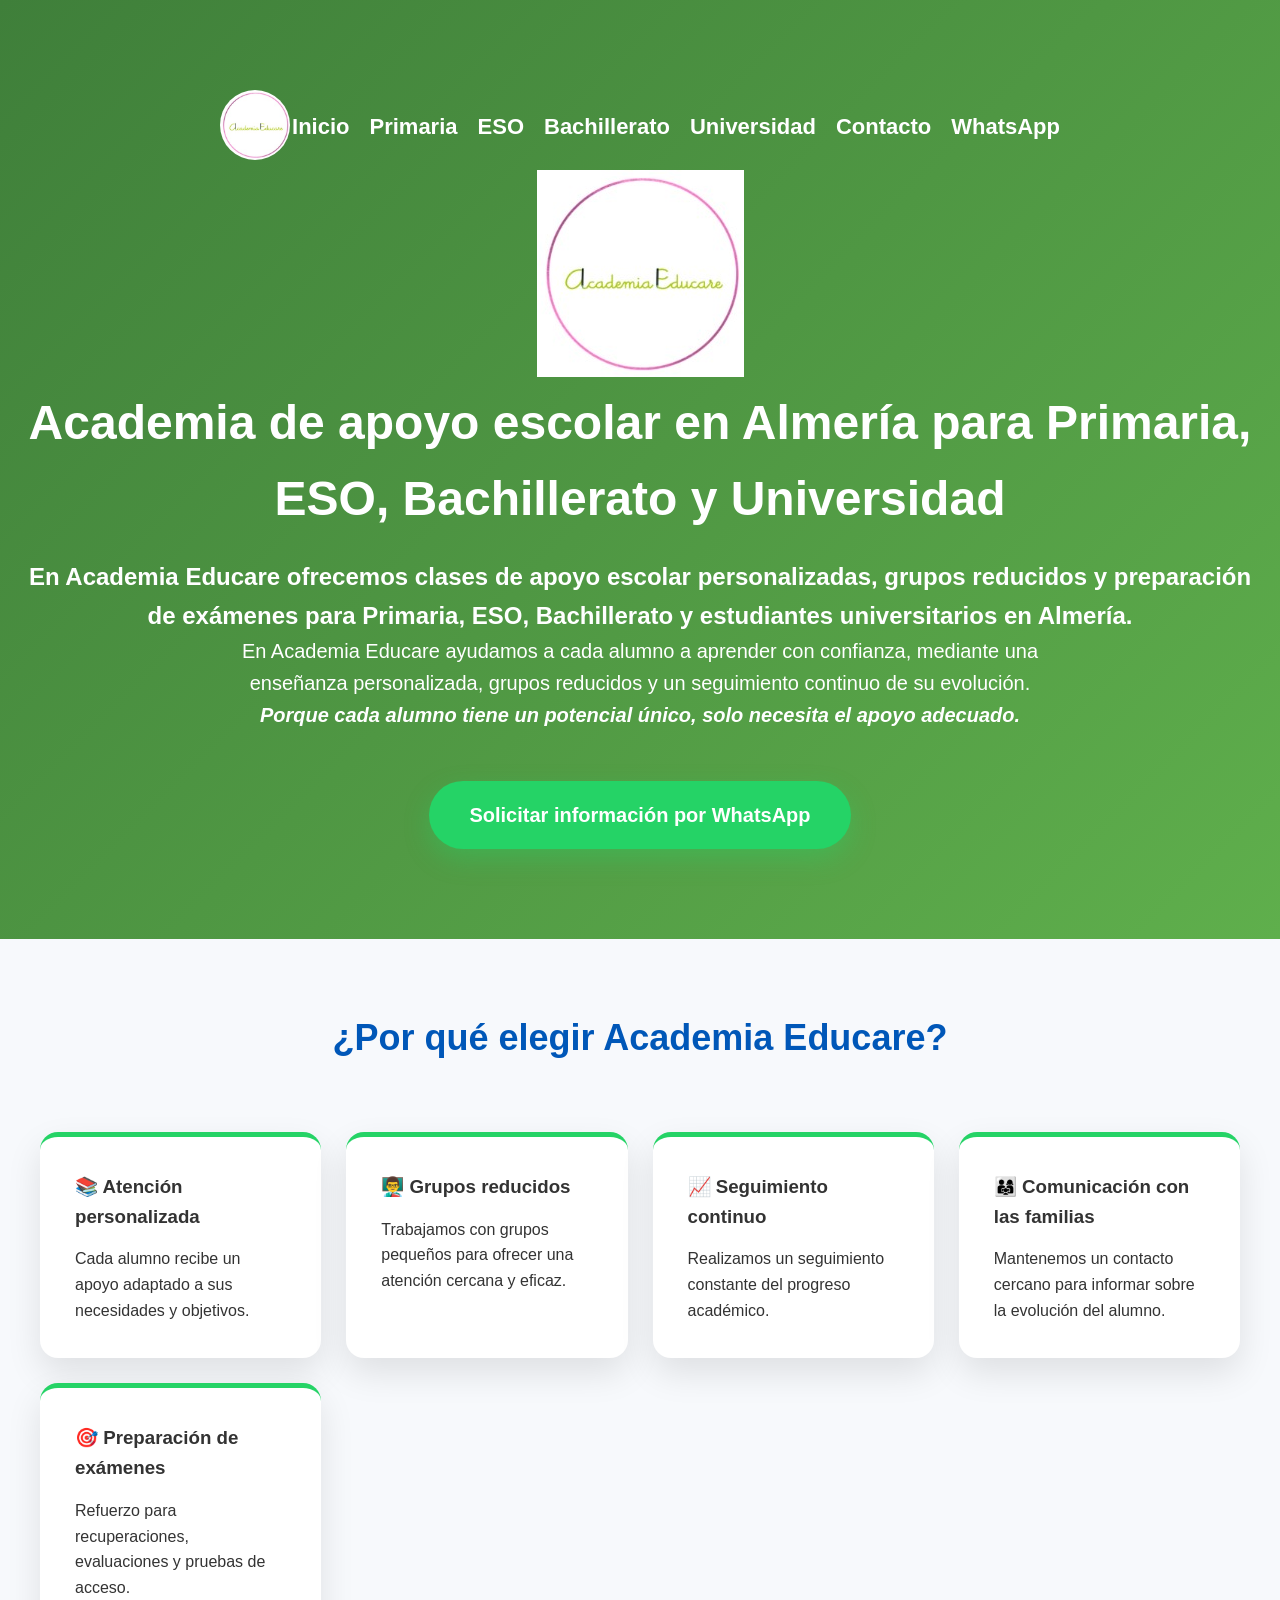
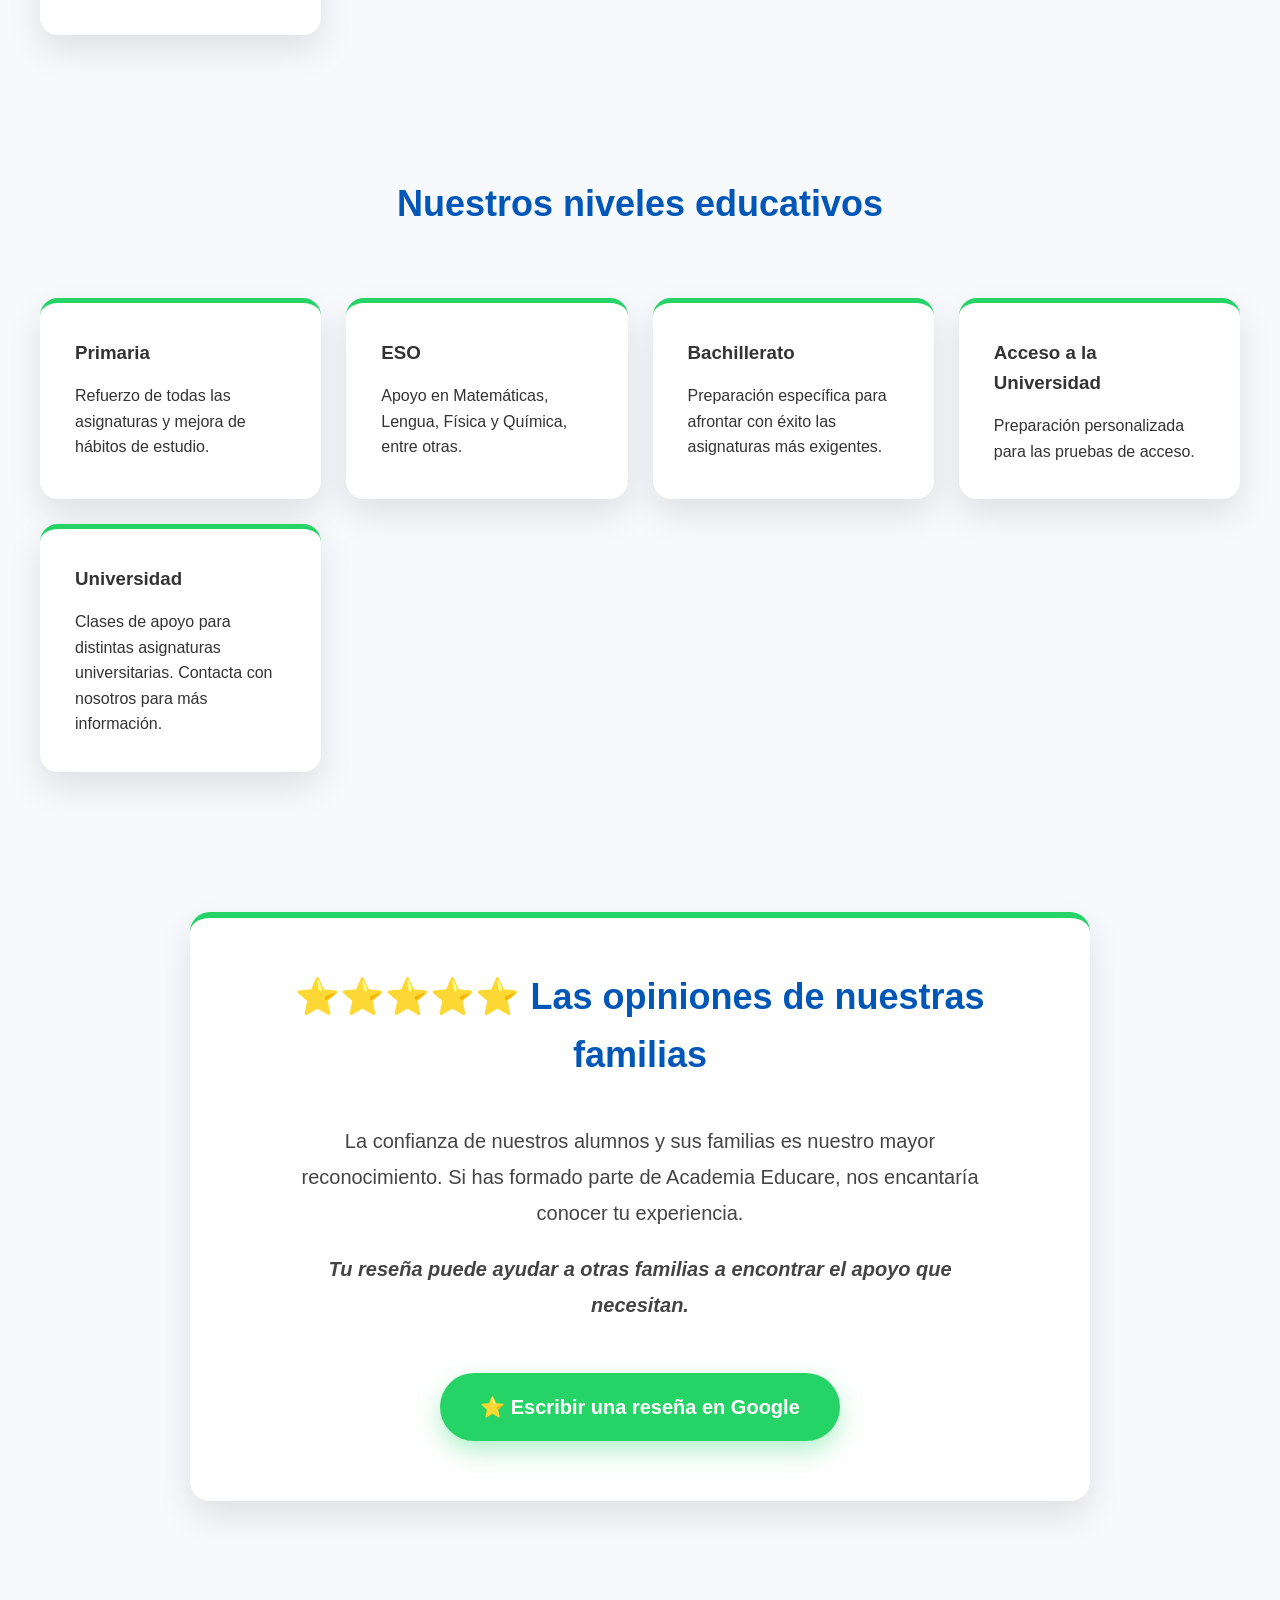
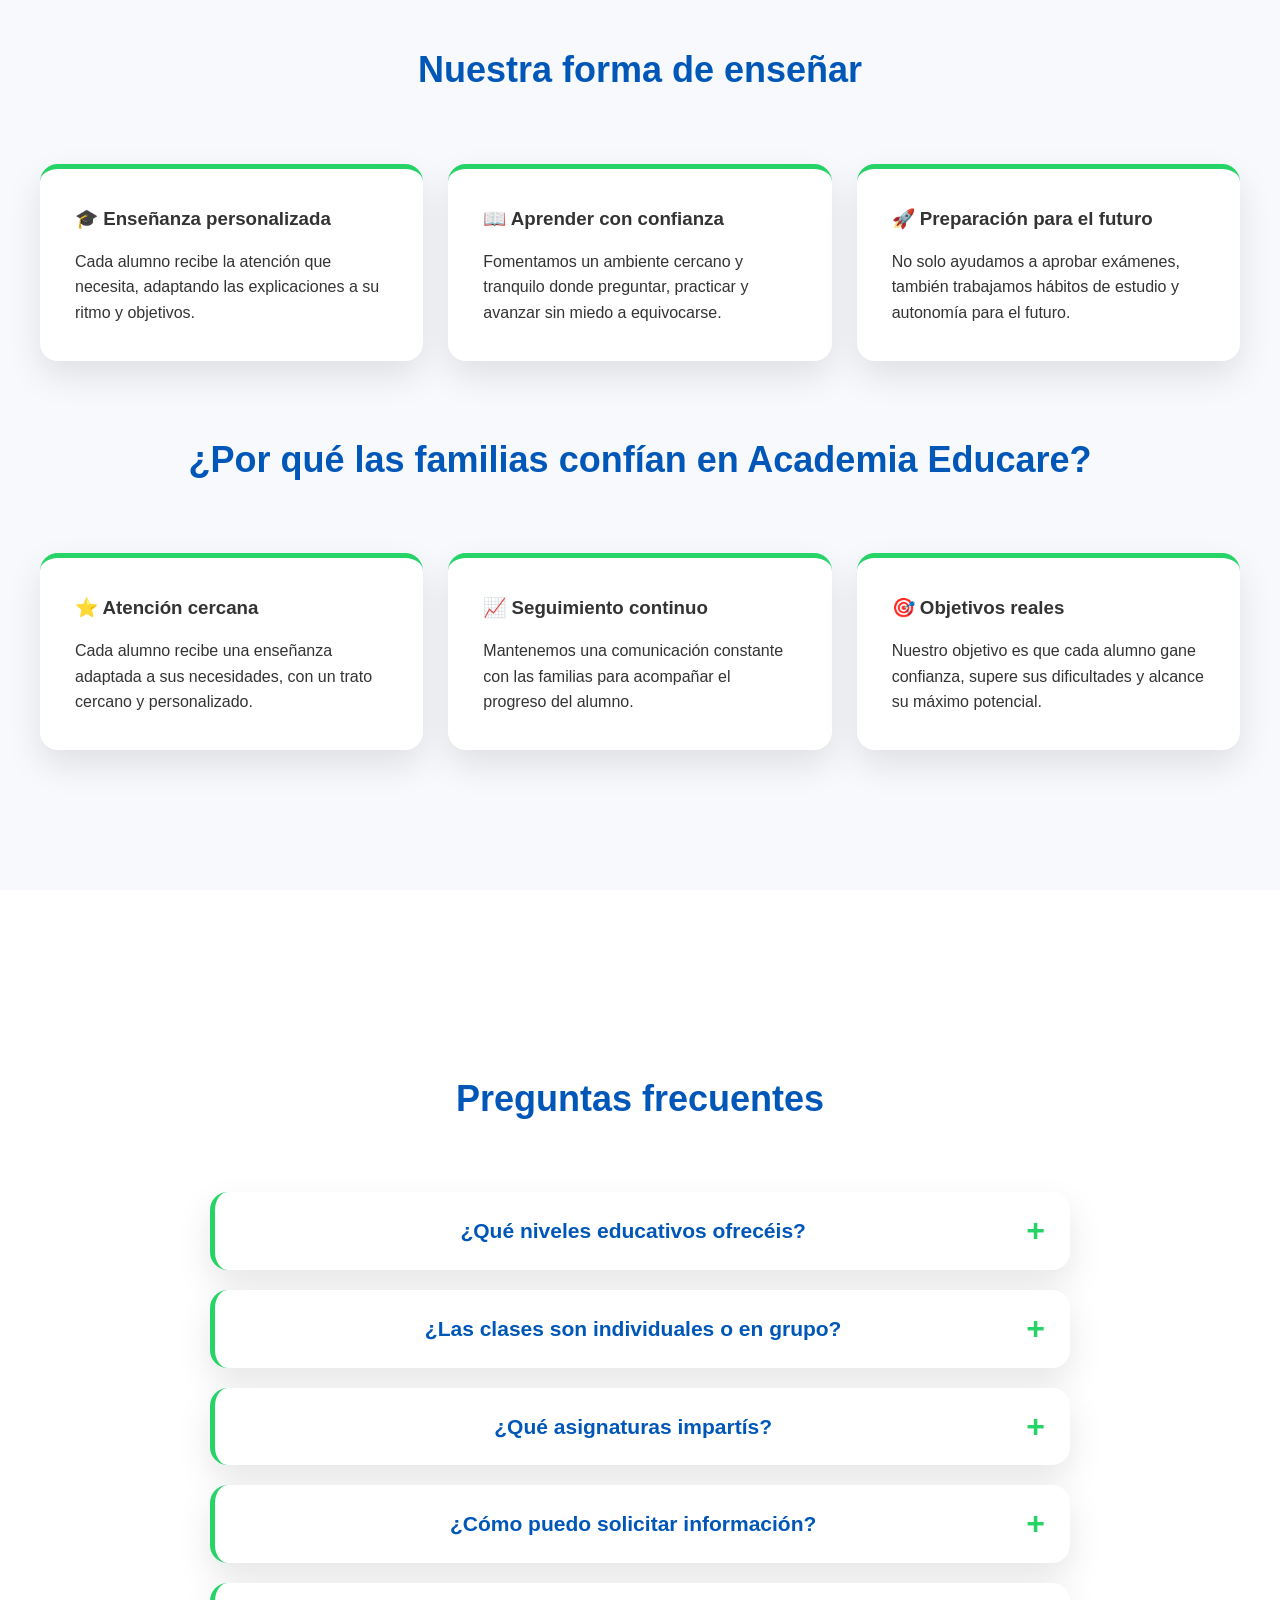
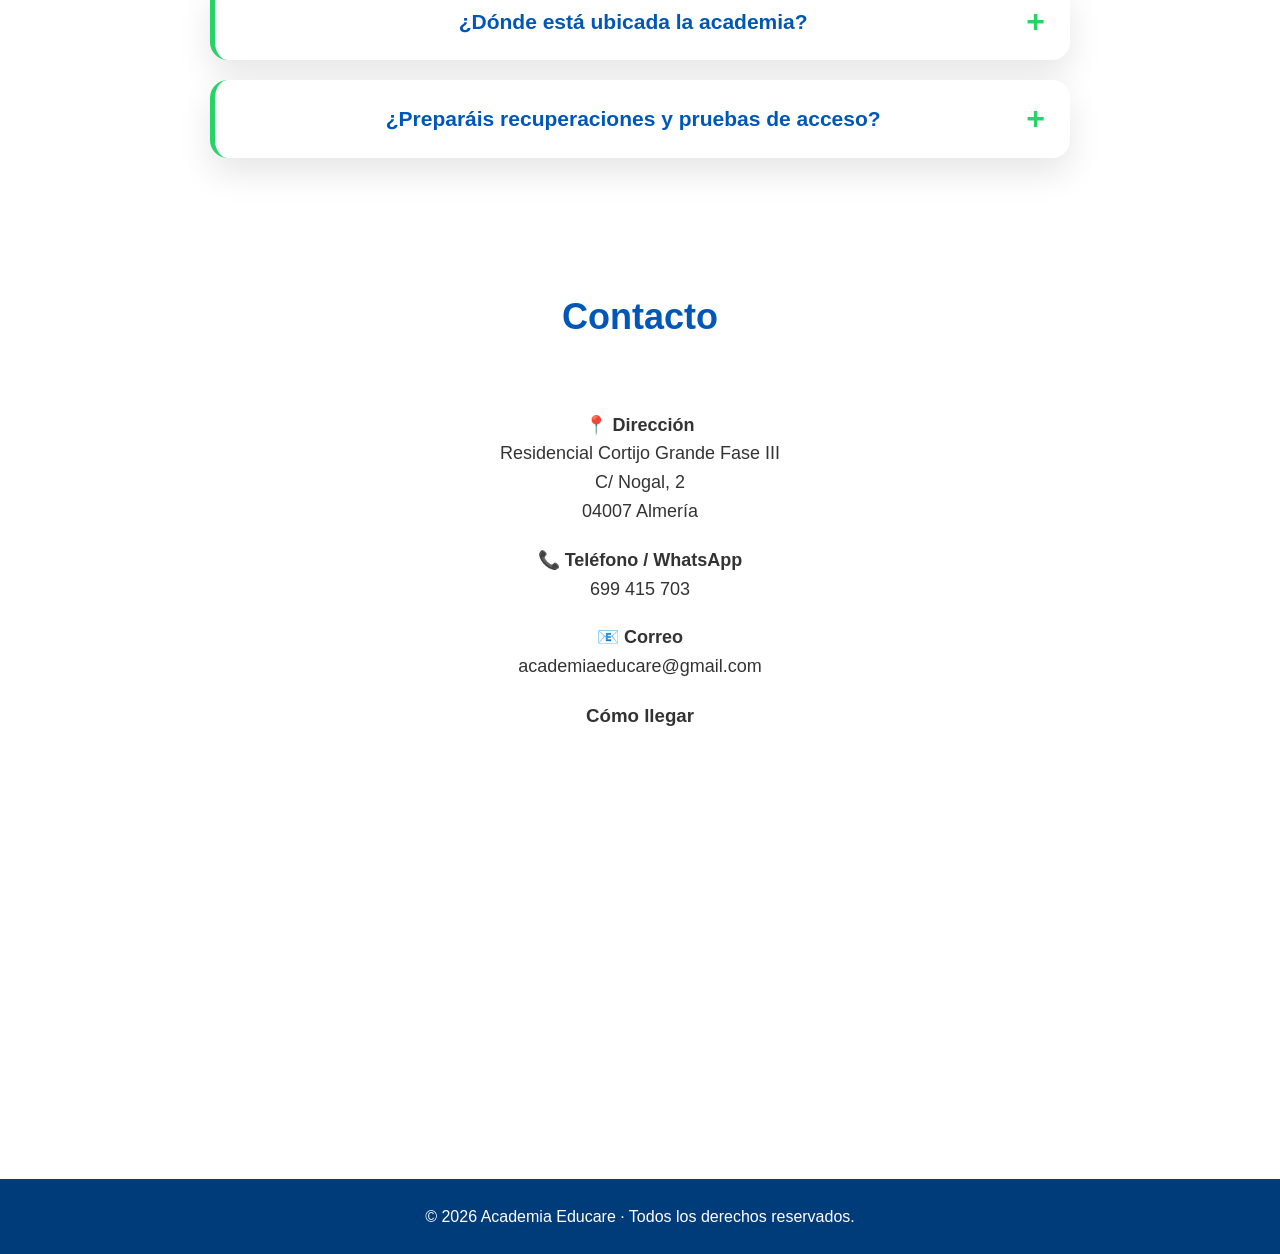
<file: index.html>
<!DOCTYPE html>
<html lang="es">
<head>
    <meta charset="UTF-8">
    <meta name="viewport" content="width=device-width, initial-scale=1.0">
    <title>Academia Educare | Apoyo Escolar y Clases Universitarias en Almería</title>

  <meta name="description" content="Academia Educare es una academia de apoyo escolar en Almería especializada en Primaria, ESO, Bachillerato, Acceso a la Universidad y apoyo para estudiantes universitarios. Enseñanza personalizada, grupos reducidos y seguimiento continuo.">
<meta name="google-site-verification" content="FOrb_uWUfR9aUtS3VTZuUttUEHhTuod-MxwvHwM545s" />
    <link rel="stylesheet" href="style.css">
   <link rel="icon" type="image/png" href="logo.png">
    <script type="application/ld+json">
{
  "@context": "https://schema.org",
  "@type": "EducationalOrganization",
  "name": "Academia Educare",
  "url": "https://academia-educare-web.pages.dev/",
  "logo": "https://academia-educare-web.pages.dev/logo.png",
  "telephone": "+34 699415703",
  "email": "academiaeducare@gmail.com",
  "address": {
    "@type": "PostalAddress",
    "streetAddress": "C/ Nogal, 2",
    "addressLocality": "Almería",
    "postalCode": "04007",
    "addressCountry": "ES"
  }
}
</script>
   <script type="application/ld+json">
{
  "@context": "https://schema.org",
  "@type": "FAQPage",
  "mainEntity": [
    {
      "@type": "Question",
      "name": "¿Qué niveles educativos ofrecéis?",
      "acceptedAnswer": {
        "@type": "Answer",
        "text": "En Academia Educare impartimos clases de apoyo para Primaria, ESO, Bachillerato, preparación para Acceso a la Universidad y apoyo en distintas asignaturas universitarias."
      }
    },
    {
      "@type": "Question",
      "name": "¿Las clases son individuales o en grupo?",
      "acceptedAnswer": {
        "@type": "Answer",
        "text": "Trabajamos principalmente con grupos reducidos para ofrecer una atención personalizada y adaptarnos al ritmo de aprendizaje de cada alumno."
      }
    },
    {
      "@type": "Question",
      "name": "¿Qué asignaturas impartís?",
      "acceptedAnswer": {
        "@type": "Answer",
        "text": "Ofrecemos apoyo en Matemáticas, Lengua, Física y Química, entre otras. Si tienes dudas sobre una asignatura concreta, puedes consultarnos sin compromiso."
      }
    },
    {
      "@type": "Question",
      "name": "¿Cómo puedo solicitar información?",
      "acceptedAnswer": {
        "@type": "Answer",
        "text": "Puedes contactar con nosotros por WhatsApp, teléfono o correo electrónico para informarte sobre horarios y disponibilidad."
      }
    },
    {
      "@type": "Question",
      "name": "¿Dónde está ubicada la academia?",
      "acceptedAnswer": {
        "@type": "Answer",
        "text": "Nos encontramos en Residencial Cortijo Grande, Calle Nogal 2, Almería."
      }
    },
    {
      "@type": "Question",
      "name": "¿Preparáis recuperaciones y pruebas de acceso?",
      "acceptedAnswer": {
        "@type": "Answer",
        "text": "Sí. Ayudamos a preparar recuperaciones, exámenes y pruebas de acceso adaptando las clases a las necesidades de cada alumno."
      }
    }
  ]
}
</script> 
</head>

<body>

<header class="hero">

  <nav class="navbar">

    <img src="logo.png" alt="Academia Educare" class="logo-menu">

<ul class="menu">
        <li><a href="index.html">Inicio</a></li>
        <li><a href="primaria.html">Primaria</a></li>
        <li><a href="eso.html">ESO</a></li>
        <li><a href="bachillerato.html">Bachillerato</a></li>
        <li><a href="universidad.html">Universidad</a></li>
        <li><a href="#contacto">Contacto</a></li>
       <li>
    <a href="https://wa.me/34699415703" class="menu-whatsapp">
        <span class="texto-whatsapp">WhatsApp</span>
        <span class="icono-whatsapp">
            <svg xmlns="http://www.w3.org/2000/svg" viewBox="0 0 32 32" width="30" height="30" aria-hidden="true">
                <path fill="#25D366" d="M16 3C8.8 3 3 8.8 3 16c0 2.5.7 4.8 2 6.8L3.7 29l6.4-1.7c1.9 1 4 1.5 5.9 1.5 7.2 0 13-5.8 13-13S23.2 3 16 3zm7.6 18.4c-.3.9-1.8 1.7-2.5 1.8-.7.1-1.5.2-4.9-1.2-4.1-1.8-6.7-6.1-6.9-6.4-.2-.3-1.7-2.2-1.7-4.2 0-2 .9-3 1.2-3.4.3-.4.7-.5.9-.5h.7c.2 0 .5 0 .7.6.3.7 1 2.5 1.1 2.7.1.2.1.5 0 .7-.1.2-.2.5-.4.7-.2.2-.4.5-.6.7-.2.2-.4.5-.2.9.2.4 1 1.7 2.2 2.8 1.5 1.3 2.7 1.7 3.1 1.9.4.2.7.1 1-.1.3-.3 1.1-1.2 1.4-1.6.3-.4.6-.3.9-.2.3.1 2.1 1 2.4 1.2.4.2.6.3.7.5.1.2.1 1-.2 1.8z"/>
            </svg>
        </span>
    </a>
</li>
    </ul>

</nav> 
<div class="hero-text">

    <img src="logo.png" alt="Academia Educare" class="logo">

<h1>Academia de apoyo escolar en Almería para Primaria, ESO, Bachillerato y Universidad</h1>

<h2>En Academia Educare ofrecemos clases de apoyo escolar personalizadas, grupos reducidos y preparación de exámenes para Primaria, ESO, Bachillerato y estudiantes universitarios en Almería.</h2>
   <p>
    En Academia Educare ayudamos a cada alumno a aprender con confianza,
    mediante una enseñanza personalizada, grupos reducidos y un seguimiento
    continuo de su evolución.
</p>

<p class="frase">
    <strong>Porque cada alumno tiene un potencial único, solo necesita el apoyo adecuado.</strong>
</p>

    <div class="botones">

        <a href="https://wa.me/34699415703" class="btn btn-whatsapp">
            Solicitar información por WhatsApp
        </a>

    </div>

</div>
   



</header>


<section class="ventajas">

<h2>¿Por qué elegir Academia Educare?</h2>

<div class="cards">

<div class="card">
<h3>📚 Atención personalizada</h3>
<p>Cada alumno recibe un apoyo adaptado a sus necesidades y objetivos.</p>
</div>

<div class="card">
<h3>👨‍🏫 Grupos reducidos</h3>
<p>Trabajamos con grupos pequeños para ofrecer una atención cercana y eficaz.</p>
</div>

<div class="card">
<h3>📈 Seguimiento continuo</h3>
<p>Realizamos un seguimiento constante del progreso académico.</p>
</div>

<div class="card">
<h3>👨‍👩‍👧 Comunicación con las familias</h3>
<p>Mantenemos un contacto cercano para informar sobre la evolución del alumno.</p>
</div>

<div class="card">
<h3>🎯 Preparación de exámenes</h3>
<p>Refuerzo para recuperaciones, evaluaciones y pruebas de acceso.</p>
</div>


</div>

</section>


<section id="niveles" class="niveles">

<h2>Nuestros niveles educativos</h2>

<div class="cards">

<div class="card">
<h3>Primaria</h3>
<p>Refuerzo de todas las asignaturas y mejora de hábitos de estudio.</p>
</div>

<div class="card">
<h3>ESO</h3>
<p>Apoyo en Matemáticas, Lengua, Física y Química, entre otras.</p>
</div>

<div class="card">
<h3>Bachillerato</h3>
<p>Preparación específica para afrontar con éxito las asignaturas más exigentes.</p>
</div>

<div class="card">
<h3>Acceso a la Universidad</h3>
<p>Preparación personalizada para las pruebas de acceso.</p>
</div>
<div class="card">
<h3>Universidad</h3>
<p>Clases de apoyo para distintas asignaturas universitarias. Contacta con nosotros para más información.</p>
</div>
</div>

</section>
<section class="resenas">

<h2>⭐⭐⭐⭐⭐ Las opiniones de nuestras familias</h2>

<p>
La confianza de nuestros alumnos y sus familias es nuestro mayor reconocimiento.
Si has formado parte de Academia Educare, nos encantaría conocer tu experiencia.
</p>

<p class="frase-resena">
<strong>Tu reseña puede ayudar a otras familias a encontrar el apoyo que necesitan.</strong>
</p>

<div class="botones">

<a href="https://g.page/r/CS2wGYiHZYMmEBM/review"
   class="btn btn-whatsapp"
   target="_blank">
⭐ Escribir una reseña en Google
</a>

</div>

</section>
<section class="metodologia">


<h2>Nuestra forma de enseñar</h2>

<div class="cards">

<div class="card">
<h3>🎓 Enseñanza personalizada</h3>
<p>Cada alumno recibe la atención que necesita, adaptando las explicaciones a su ritmo y objetivos.</p>
</div>

<div class="card">
<h3>📖 Aprender con confianza</h3>
<p>Fomentamos un ambiente cercano y tranquilo donde preguntar, practicar y avanzar sin miedo a equivocarse.</p>
</div>

<div class="card">
<h3>🚀 Preparación para el futuro</h3>
<p>No solo ayudamos a aprobar exámenes, también trabajamos hábitos de estudio y autonomía para el futuro.</p>
</div>

</div>

<section class="confianza">

<h2>¿Por qué las familias confían en Academia Educare?</h2>

<div class="cards">

<div class="card">
<h3>⭐ Atención cercana</h3>
<p>Cada alumno recibe una enseñanza adaptada a sus necesidades, con un trato cercano y personalizado.</p>
</div>

<div class="card">
<h3>📈 Seguimiento continuo</h3>
<p>Mantenemos una comunicación constante con las familias para acompañar el progreso del alumno.</p>
</div>

<div class="card">
<h3>🎯 Objetivos reales</h3>
<p>Nuestro objetivo es que cada alumno gane confianza, supere sus dificultades y alcance su máximo potencial.</p>
</div>

</div>

</section>

</section>

<section id="contacto" class="contacto">
<section class="faq">

<h2>Preguntas frecuentes</h2>

<details>
<summary>¿Qué niveles educativos ofrecéis?</summary>
<p>En Academia Educare impartimos clases de apoyo para Primaria, ESO, Bachillerato, preparación para Acceso a la Universidad y apoyo en distintas asignaturas universitarias.</p>
</details>

<details>
<summary>¿Las clases son individuales o en grupo?</summary>
<p>Trabajamos principalmente con grupos reducidos para ofrecer una atención personalizada y adaptarnos al ritmo de aprendizaje de cada alumno.</p>
</details>

<details>
<summary>¿Qué asignaturas impartís?</summary>
<p>Ofrecemos apoyo en Matemáticas, Lengua, Física y Química, entre otras. Si tienes dudas sobre una asignatura concreta, puedes consultarnos sin compromiso.</p>
</details>

<details>
<summary>¿Cómo puedo solicitar información?</summary>
<p>Puedes contactar con nosotros por WhatsApp, teléfono o correo electrónico para informarte sobre horarios y disponibilidad.</p>
</details>

<details>
<summary>¿Dónde está ubicada la academia?</summary>
<p>Nos encontramos en Residencial Cortijo Grande, Calle Nogal, 2, 04007 Almería.</p>
</details>

<details>
<summary>¿Preparáis recuperaciones y pruebas de acceso?</summary>
<p>Sí. Ayudamos a preparar recuperaciones, exámenes y pruebas de acceso adaptando las clases a las necesidades de cada alumno.</p>
</details>

</section>
<h2>Contacto</h2>

<p><strong>📍 Dirección</strong><br>
Residencial Cortijo Grande Fase III<br>
C/ Nogal, 2<br>
04007 Almería
</p>

<p><strong>📞 Teléfono / WhatsApp</strong><br>
699 415 703
</p>

<p><strong>📧 Correo</strong><br>
academiaeducare@gmail.com
</p>
<h3>Cómo llegar</h3>
<iframe
    src="https://www.google.com/maps/embed?pb=!1m18!1m12!1m3!1d3089.3540754258447!2d-2.4466205241600347!3d36.83522517223726!2m3!1f0!2f0!3f0!3m2!1i1024!2i768!4f13.1!3m3!1m2!1s0xd7a9df82e1012fb%3A0x268365878819b02d!2sAcademia%20Educare!5e1!3m2!1ses-419!2ses!4v1783506464936!5m2!1ses-419!2ses"
    width="100%"
    height="350"
    style="border:0; border-radius:16px; margin-top:20px;"
    allowfullscreen=""
    loading="lazy"
    referrerpolicy="strict-origin-when-cross-origin">
</iframe>
</section>

<footer>

<p>© 2026 Academia Educare · Todos los derechos reservados.</p>

</footer>

</body>
</html>
</file>
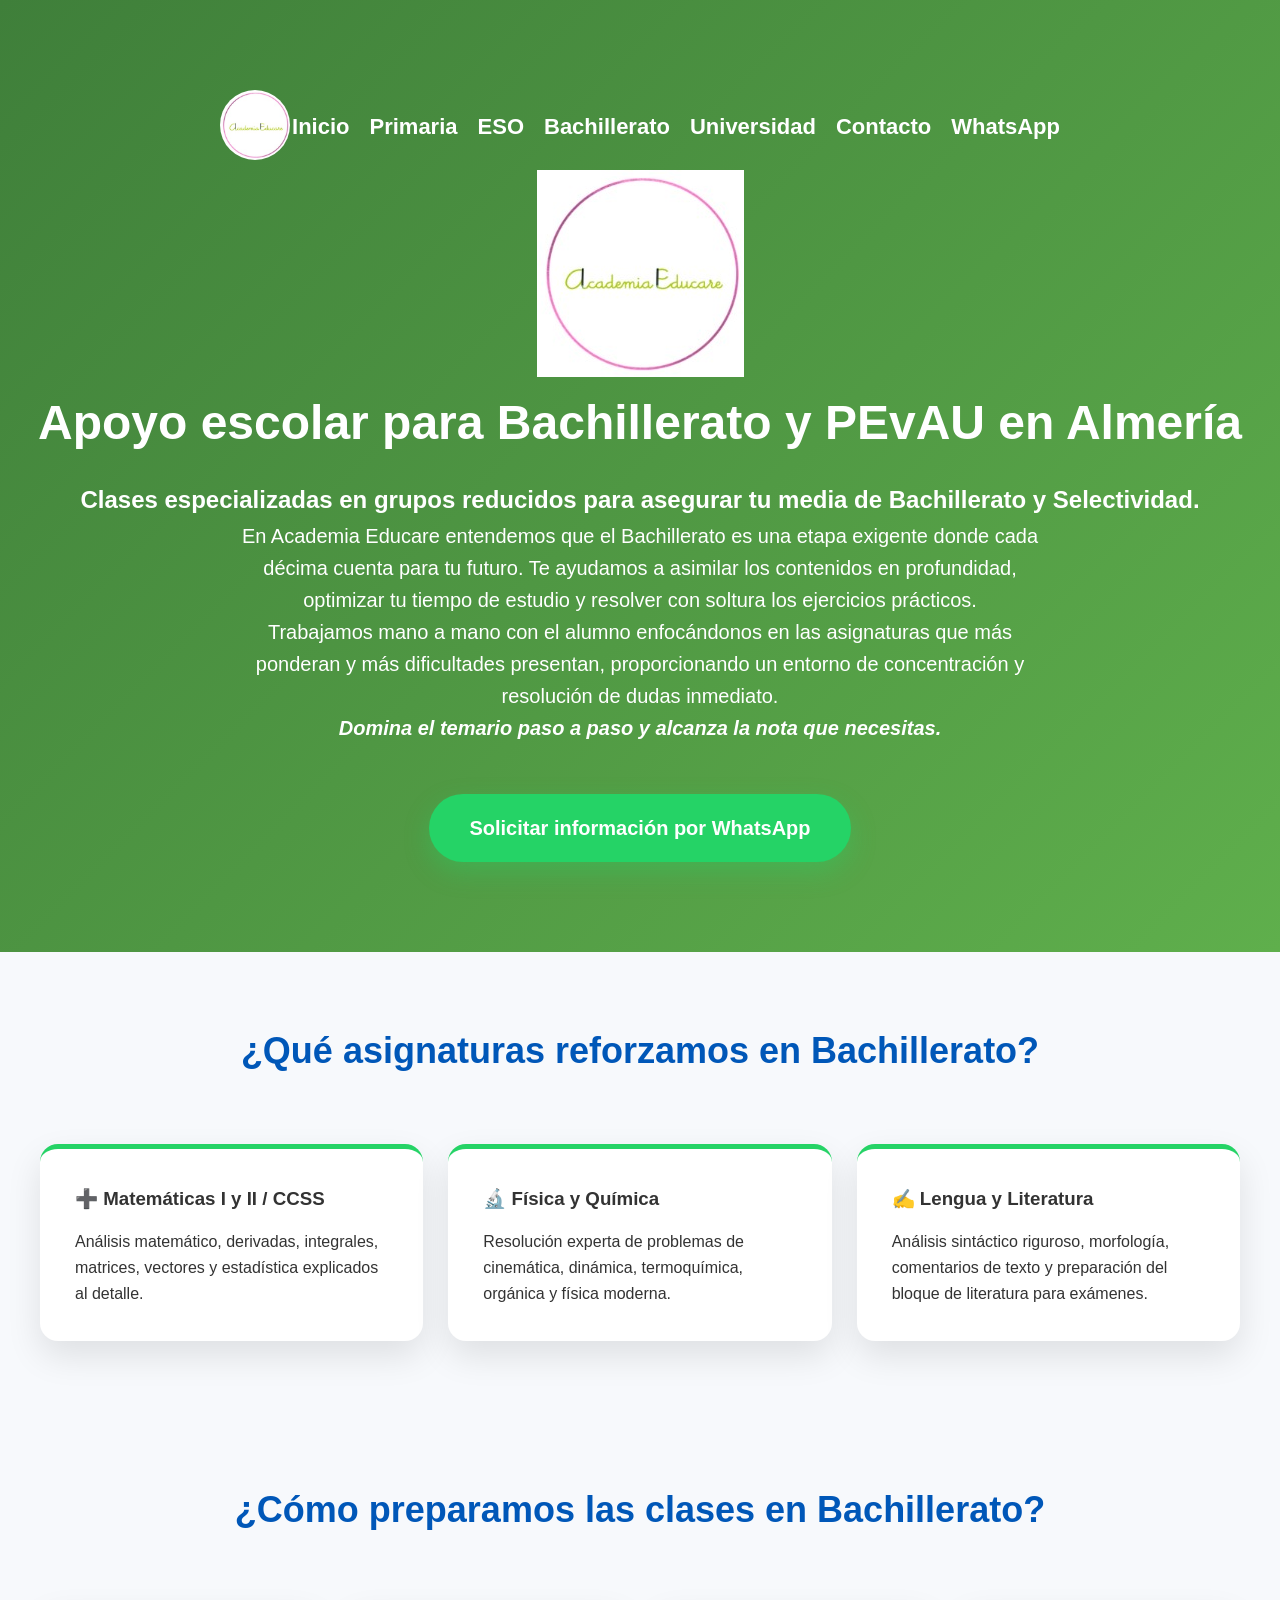
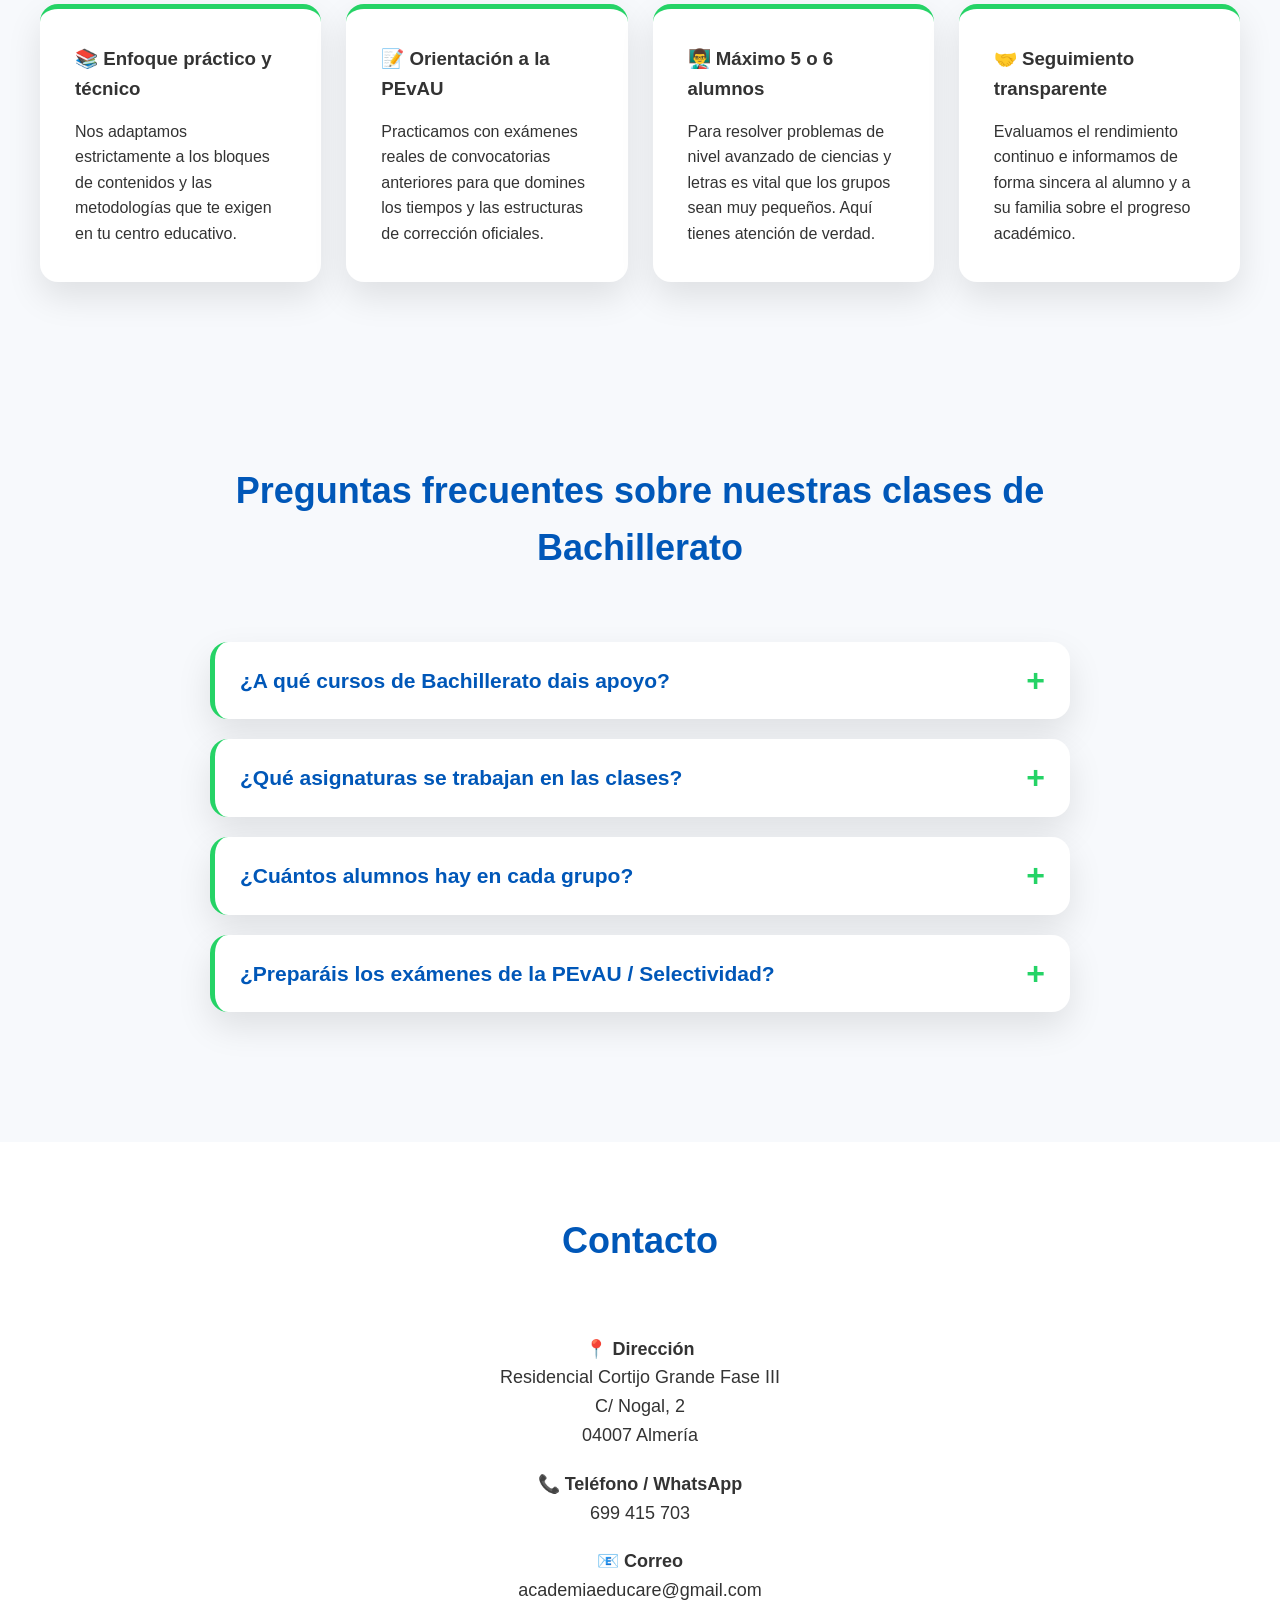
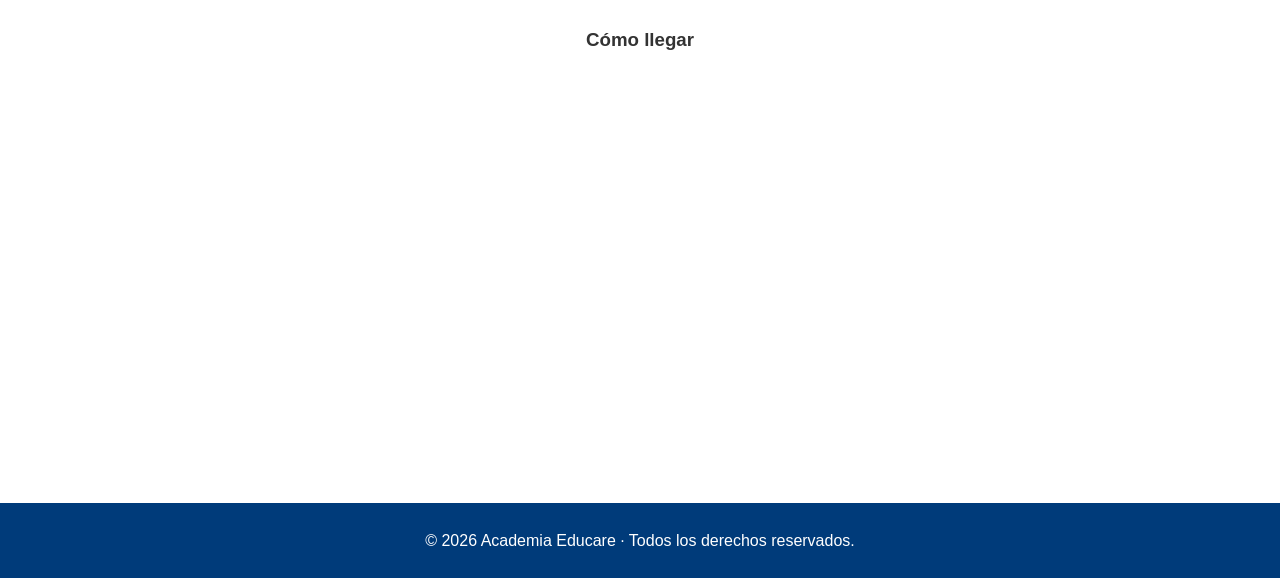
<file: bachillerato.html>
<!DOCTYPE html>
<html lang="es">
<head>
    <meta charset="UTF-8">
    <meta name="viewport" content="width=device-width, initial-scale=1.0">
    <title>Apoyo Escolar para Bachillerato y PEvAU en Almería | Academia Educare</title>

    <meta name="description" content="Clases de apoyo y refuerzo para Bachillerato y preparación de la PEvAU en Almería. Grupos reducidos de máximo 5-6 alumnos y atención personalizada en Academia Educare.">
    <meta name="google-site-verification" content="FOrb_uWUfR9aUtS3VTZuUttUEHhTuod-MxwvHwM545s" />
    <link rel="stylesheet" href="style.css">
    <link rel="icon" type="image/png" href="logo.png">
    
    <script type="application/ld+json">
    {
      "@context": "https://schema.org",
      "@type": "EducationalOrganization",
      "name": "Academia Educare",
      "url": "https://academia-educare-web.pages.dev/",
      "logo": "https://academia-educare-web.pages.dev/logo.png",
      "telephone": "+34 699415703",
      "email": "academiaeducare@gmail.com",
      "address": {
        "@type": "PostalAddress",
        "streetAddress": "C/ Nogal, 2",
        "addressLocality": "Almería",
        "postalCode": "04007",
        "addressCountry": "ES"
      }
    }
    </script>
    
    <script type="application/ld+json">
    {
      "@context": "https://schema.org",
      "@type": "FAQPage",
      "mainEntity": [
        {
          "@type": "Question",
          "name": "¿A qué cursos de Bachillerato dais apoyo?",
          "acceptedAnswer": {
            "@type": "Answer",
            "text": "Impartimos clases de refuerzo para alumnos tanto de 1º como de 2º de Bachillerato, enfocándonos en la preparación del curso y los exámenes de la PEvAU."
          }
        },
        {
          "@type": "Question",
          "name": "¿Qué asignaturas se trabajan en las clases?",
          "acceptedAnswer": {
            "@type": "Answer",
            "text": "Nos especializamos en las materias clave y con mayor carga práctica: Matemáticas (CCSS e Ingeniería), Física y Química, y Lengua y Literatura."
          }
        },
        {
          "@type": "Question",
          "name": "¿Cuántos alumnos hay en cada grupo?",
          "acceptedAnswer": {
            "@type": "Answer",
            "text": "Mantenemos un límite estricto de un máximo de 5 o 6 alumnos por grupo para poder resolver problemas complejos de forma personalizada."
          }
        },
        {
          "@type": "Question",
          "name": "¿Preparáis los exámenes de la PEvAU / Selectividad?",
          "acceptedAnswer": {
            "@type": "Answer",
            "text": "Sí, trabajamos con modelos de examen de años anteriores y criterios oficiales de corrección para que los alumnos ganen seguridad y optimicen su nota de admisión."
          }
        }
      ]
    }
    </script>
</head>

<body>

<header class="hero">

    <nav class="navbar">
        <img src="logo.png" alt="Academia Educare" class="logo-menu">
        <ul class="menu">
            <li><a href="index.html">Inicio</a></li>
            <li><a href="primaria.html">Primaria</a></li>
            <li><a href="eso.html">ESO</a></li>
            <li><a href="bachillerato.html">Bachillerato</a></li>
            <li><a href="universidad.html">Universidad</a></li>
            <li><a href="#contacto">Contacto</a></li>
            <li>
                <a href="https://wa.me/34699415703" class="menu-whatsapp">
                    <span class="texto-whatsapp">WhatsApp</span>
                    <span class="icono-whatsapp">
                        <svg xmlns="http://www.w3.org/2000/svg" viewBox="0 0 32 32" width="30" height="30" aria-hidden="true">
                            <path fill="#25D366" d="M16 3C8.8 3 3 8.8 3 16c0 2.5.7 4.8 2 6.8L3.7 29l6.4-1.7c1.9 1 4 1.5 5.9 1.5 7.2 0 13-5.8 13-13S23.2 3 16 3zm7.6 18.4c-.3.9-1.8 1.7-2.5 1.8-.7.1-1.5.2-4.9-1.2-4.1-1.8-6.7-6.1-6.9-6.4-.2-.3-1.7-2.2-1.7-4.2 0-2 .9-3 1.2-3.4.3-.4.7-.5.9-.5h.7c.2 0 .5 0 .7.6.3.7 1 2.5 1.1 2.7.1.2.1.5 0 .7-.1.2-.2.5-.4.7-.2.2-.4.5-.6.7-.2.2-.4.5-.2.9.2.4 1 1.7 2.2 2.8 1.5 1.3 2.7 1.7 3.1 1.9.4.2.7.1 1-.1.3-.3 1.1-1.2 1.4-1.6.3-.4.6-.3.9-.2.3.1 2.1 1 2.4 1.2.4.2.6.3.7.5.1.2.1 1-.2 1.8z"/>
                        </svg>
                    </span>
                </a>
            </li>
        </ul>
    </nav> 

    <div class="hero-text">
        <img src="logo.png" alt="Academia Educare" class="logo">
        <h1>Apoyo escolar para Bachillerato y PEvAU en Almería</h1>
        <h2>Clases especializadas en grupos reducidos para asegurar tu media de Bachillerato y Selectividad.</h2>

        <p>
        En Academia Educare entendemos que el Bachillerato es una etapa exigente donde cada décima cuenta para tu futuro. Te ayudamos a asimilar los contenidos en profundidad, optimizar tu tiempo de estudio y resolver con soltura los ejercicios prácticos.
        </p>

        <p>
        Trabajamos mano a mano con el alumno enfocándonos en las asignaturas que más ponderan y más dificultades presentan, proporcionando un entorno de concentración y resolución de dudas inmediato.
        </p>

        <p class="frase">
        <strong>Domina el temario paso a paso y alcanza la nota que necesitas.</strong>
        </p>

        <div class="botones">
            <a href="https://wa.me/34699415703" class="btn btn-whatsapp">
                Solicitar información por WhatsApp
            </a>
        </div>
    </div>
       
</header>

<section class="niveles">

    <h2>¿Qué asignaturas reforzamos en Bachillerato?</h2>

    <div class="cards">

        <div class="card">
            <h3>➕ Matemáticas I y II / CCSS</h3>
            <p>Análisis matemático, derivadas, integrales, matrices, vectores y estadística explicados al detalle.</p>
        </div>

        <div class="card">
            <h3>🔬 Física y Química</h3>
            <p>Resolución experta de problemas de cinemática, dinámica, termoquímica, orgánica y física moderna.</p>
        </div>

        <div class="card">
            <h3>✍️ Lengua y Literatura</h3>
            <p>Análisis sintáctico riguroso, morfología, comentarios de texto y preparación del bloque de literatura para exámenes.</p>
        </div>

    </div>

</section>

<section>

    <h2>¿Cómo preparamos las clases en Bachillerato?</h2>

    <div class="cards">

        <div class="card">
            <h3>📚 Enfoque práctico y técnico</h3>
            <p>Nos adaptamos estrictamente a los bloques de contenidos y las metodologías que te exigen en tu centro educativo.</p>
        </div>

        <div class="card">
            <h3>📝 Orientación a la PEvAU</h3>
            <p>Practicamos con exámenes reales de convocatorias anteriores para que domines los tiempos y las estructuras de corrección oficiales.</p>
        </div>

        <div class="card">
            <h3>👨‍🏫 Máximo 5 o 6 alumnos</h3>
            <p>Para resolver problemas de nivel avanzado de ciencias y letras es vital que los grupos sean muy pequeños. Aquí tienes atención de verdad.</p>
        </div>

        <div class="card">
            <h3>🤝 Seguimiento transparente</h3>
            <p>Evaluamos el rendimiento continuo e informamos de forma sincera al alumno y a su familia sobre el progreso académico.</p>
        </div>

    </div>

</section>

<section class="faq">

    <h2>Preguntas frecuentes sobre nuestras clases de Bachillerato</h2>

    <details>
        <summary>¿A qué cursos de Bachillerato dais apoyo?</summary>
        <p>Impartimos clases de refuerzo para alumnos tanto de 1º como de 2º de Bachillerato, enfocándonos en la preparación del curso y los exámenes de la PEvAU.</p>
    </details>

    <details>
        <summary>¿Qué asignaturas se trabajan en las clases?</summary>
        <p>Nos especializamos en las materias clave y con mayor carga práctica: Matemáticas (CCSS e Ingeniería), Física y Química, y Lengua y Literatura.</p>
    </details>

    <details>
        <summary>¿Cuántos alumnos hay en cada grupo?</summary>
        <p>Mantenemos un límite estricto de un máximo de 5 o 6 alumnos por grupo para poder resolver problemas complejos de forma personalizada.</p>
    </details>

    <details>
        <summary>¿Preparáis los exámenes de la PEvAU / Selectividad?</summary>
        <p>Sí, trabajamos con modelos de examen de años anteriores y criterios oficiales de corrección para que los alumnos ganen seguridad y optimicen su nota de admisión.</p>
    </details>

</section>

<section id="contacto" class="contacto"> 
    <h2>Contacto</h2>

    <p><strong>📍 Dirección</strong><br>
    Residencial Cortijo Grande Fase III<br>
    C/ Nogal, 2<br>
    04007 Almería
    </p>

    <p><strong>📞 Teléfono / WhatsApp</strong><br>
    699 415 703
    </p>

    <p><strong>📧 Correo</strong><br>
    academiaeducare@gmail.com
    </p>

    <h3>Cómo llegar</h3>
    <iframe
        src="https://www.google.com/maps/embed?pb=!1m18!1m12!1m3!1d3089.3540754258447!2d-2.4466205241600347!3d36.83522517223726!2m3!1f0!2f0!3f0!3m2!1i1024!2i768!4f13.1!3m3!1m2!1s0xd7a9df82e1012fb%3A0x268365878819b02d!2sAcademia%20Educare!5e1!3m2!1ses-419!2ses!4v1783506464936!5m2!1ses-419!2ses"
        width="100%"
        height="350"
        style="border:0; border-radius:16px; margin-top:20px;"
        allowfullscreen=""
        loading="lazy"
        referrerpolicy="strict-origin-when-cross-origin">
    </iframe>
</section>

<footer>
    <p>© 2026 Academia Educare · Todos los derechos reservados.</p>
</footer>

</body>
</html>
</file>
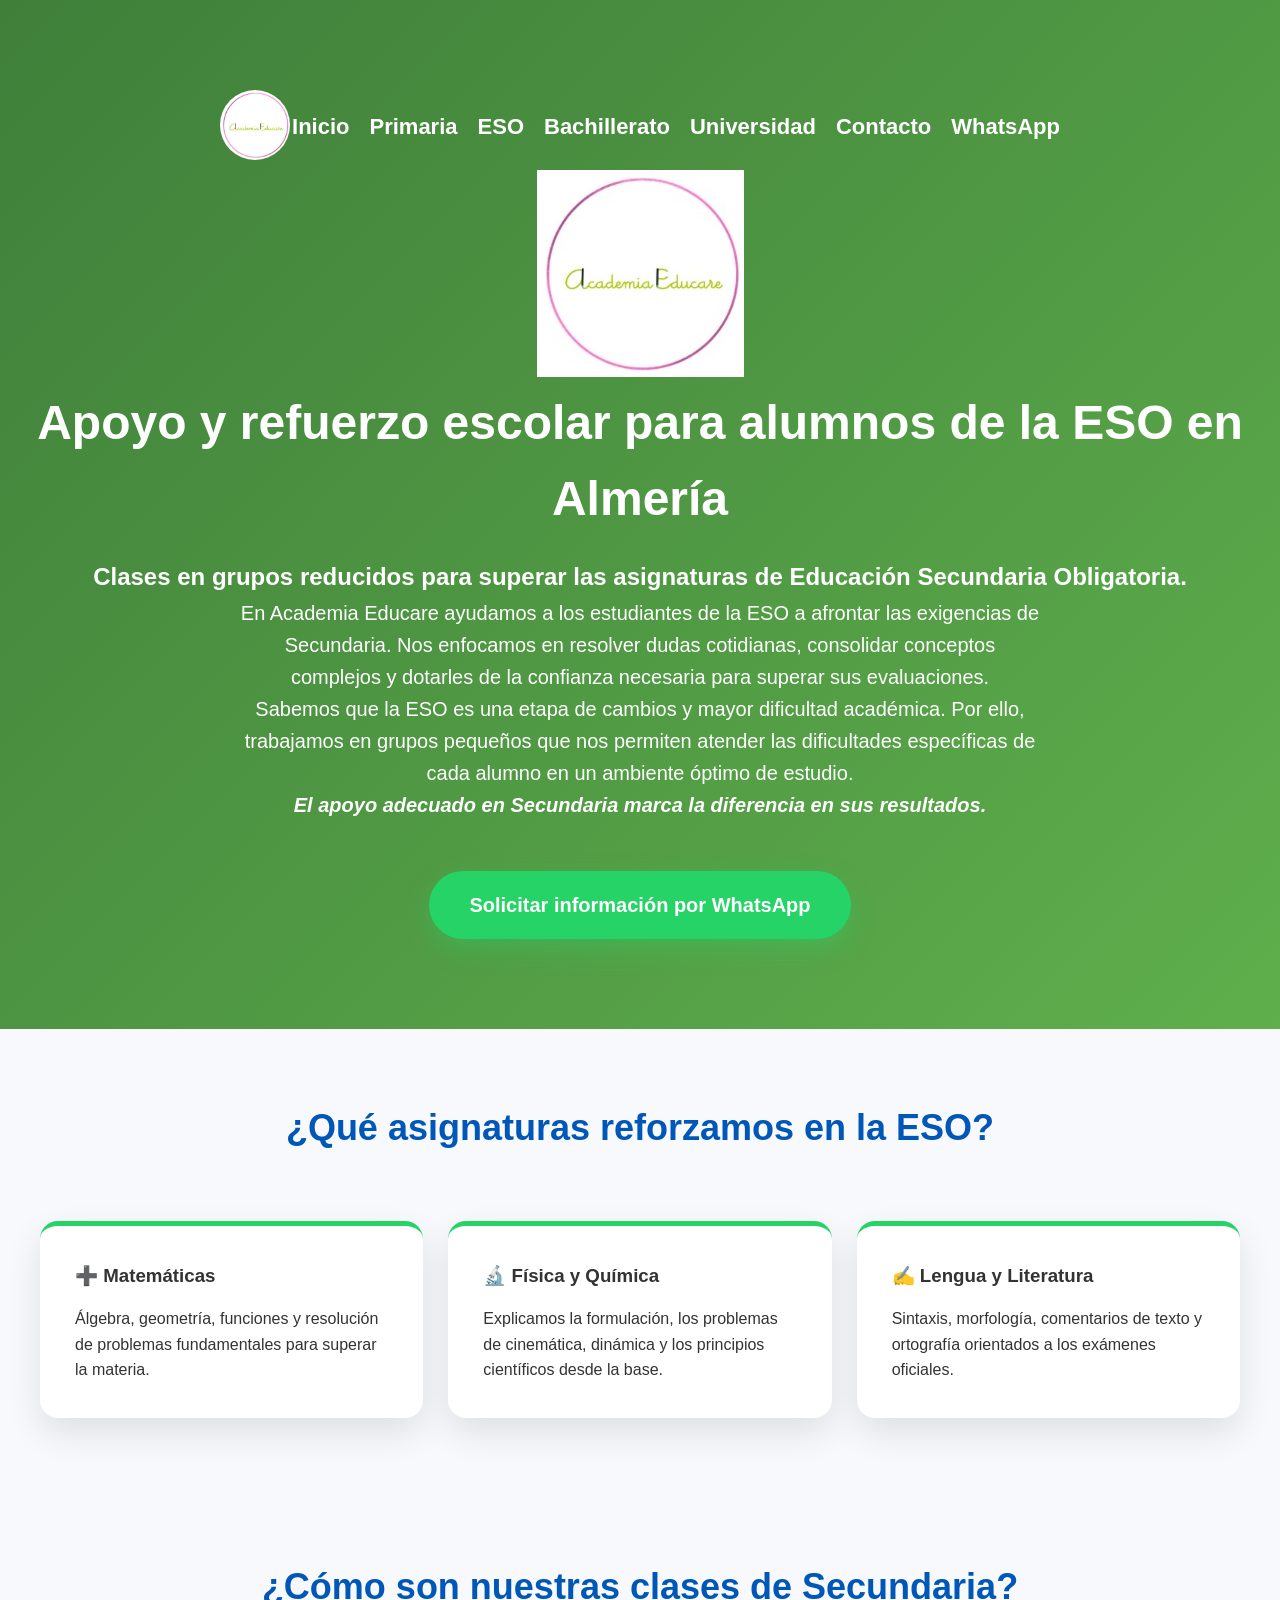
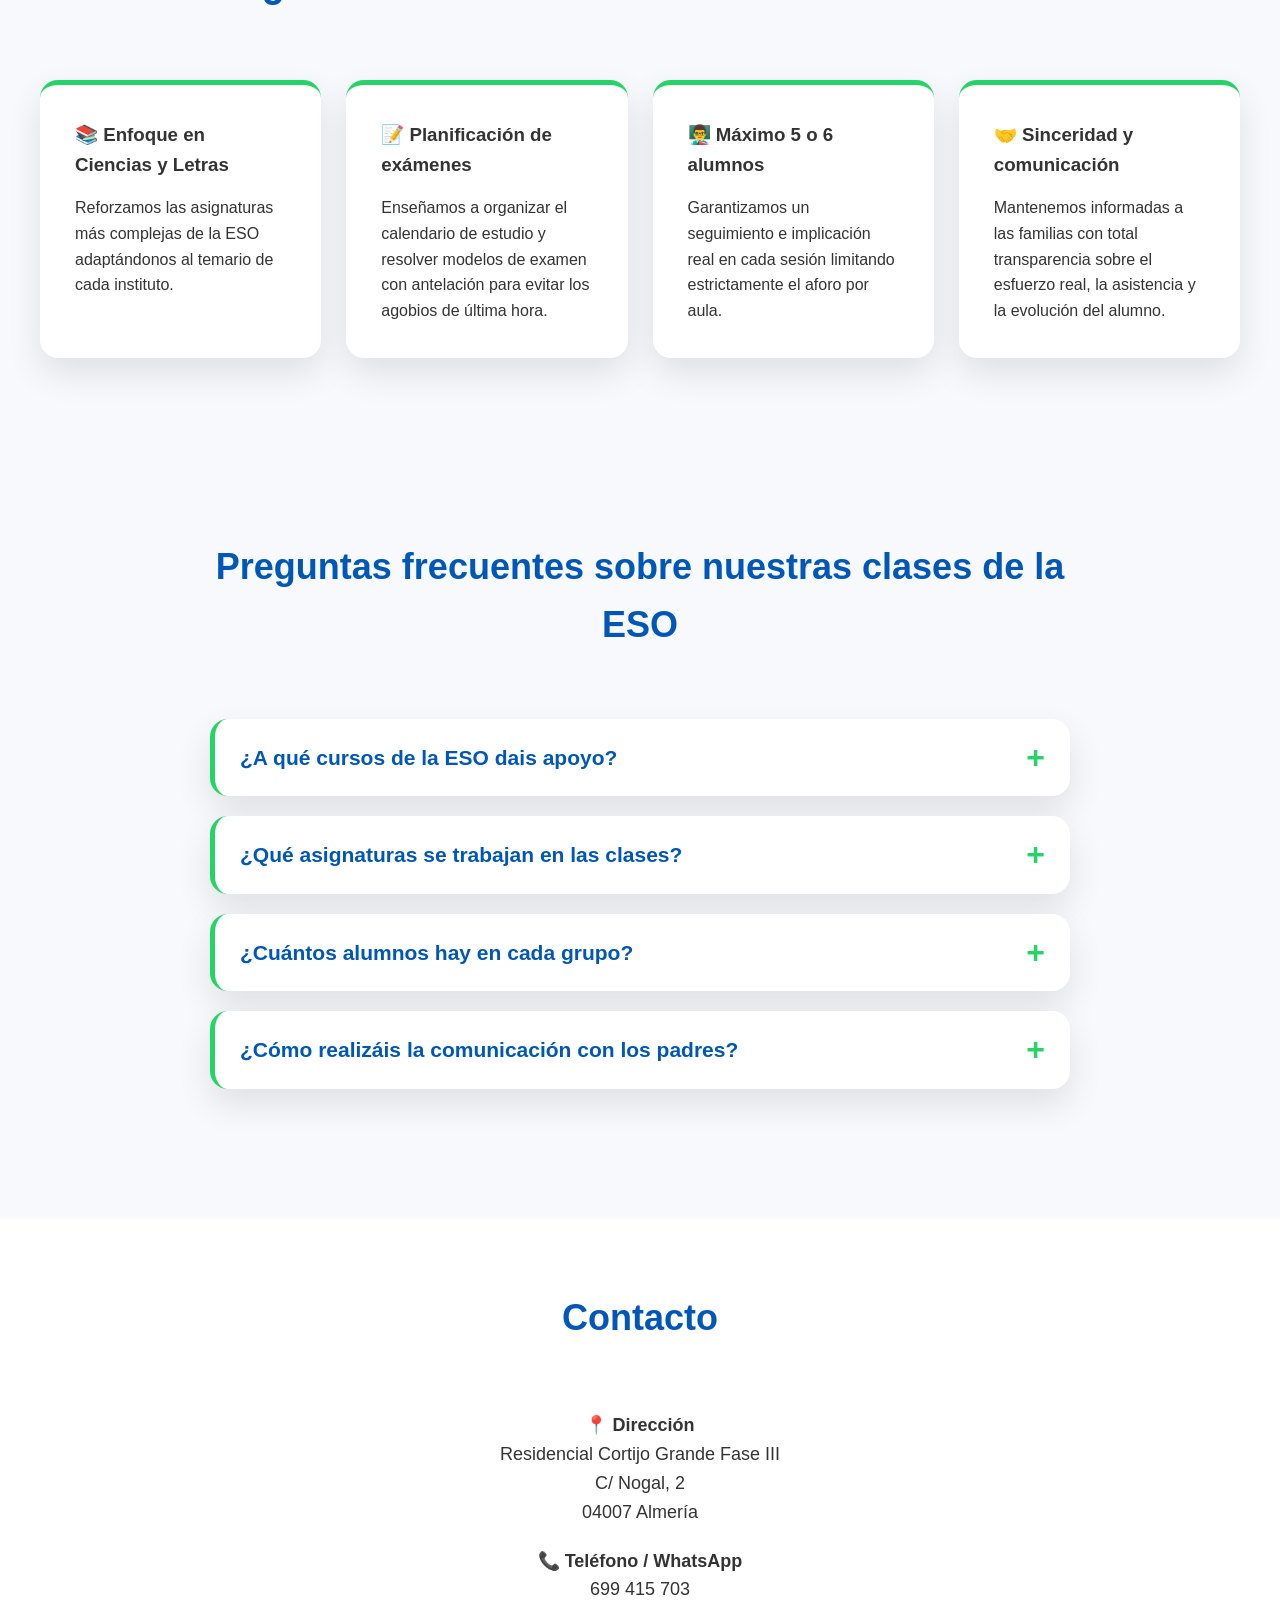
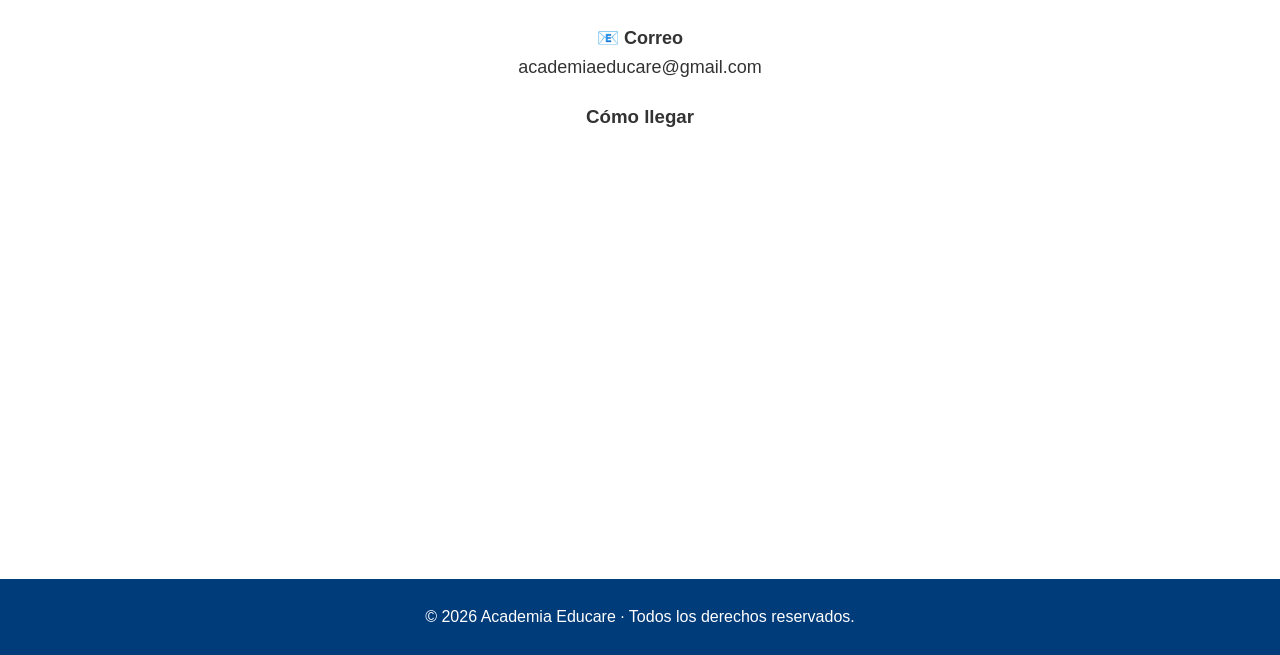
<file: eso.html>
<!DOCTYPE html>
<html lang="es">
<head>
    <meta charset="UTF-8">
    <meta name="viewport" content="width=device-width, initial-scale=1.0">
    <title>Apoyo Escolar para la ESO en Almería | Academia Educare</title>

    <meta name="description" content="Clases de apoyo y refuerzo escolar para alumnos de la ESO en Almería. Grupos reducidos de máximo 5-6 alumnos y atención personalizada en Academia Educare.">
    <meta name="google-site-verification" content="FOrb_uWUfR9aUtS3VTZuUttUEHhTuod-MxwvHwM545s" />
    <link rel="stylesheet" href="style.css">
    <link rel="icon" type="image/png" href="logo.png">
    
    <script type="application/ld+json">
    {
      "@context": "https://schema.org",
      "@type": "EducationalOrganization",
      "name": "Academia Educare",
      "url": "https://academia-educare-web.pages.dev/",
      "logo": "https://academia-educare-web.pages.dev/logo.png",
      "telephone": "+34 699415703",
      "email": "academiaeducare@gmail.com",
      "address": {
        "@type": "PostalAddress",
        "streetAddress": "C/ Nogal, 2",
        "addressLocality": "Almería",
        "postalCode": "04007",
        "addressCountry": "ES"
      }
    }
    </script>
    
    <script type="application/ld+json">
    {
      "@context": "https://schema.org",
      "@type": "FAQPage",
      "mainEntity": [
        {
          "@type": "Question",
          "name": "¿A qué cursos de la ESO dais apoyo?",
          "acceptedAnswer": {
            "@type": "Answer",
            "text": "Impartimos clases a alumnos de todos los niveles de Educación Secundaria Obligatoria, desde 1º hasta 4º de la ESO."
          }
        },
        {
          "@type": "Question",
          "name": "¿Qué asignaturas se trabajan en las clases?",
          "acceptedAnswer": {
            "@type": "Answer",
            "text": "Nos centramos en las asignaturas con mayor dificultad de la etapa de Secundaria: Matemáticas, Física y Química, y Lengua y Literatura."
          }
        },
        {
          "@type": "Question",
          "name": "¿Cuántos alumnos hay en cada grupo?",
          "acceptedAnswer": {
            "@type": "Answer",
            "text": "Mantenemos grupos reducidos de un máximo de 5 o 6 alumnos para asegurar un seguimiento real y de calidad de cada estudiante."
          }
        },
        {
          "@type": "Question",
          "name": "¿Cómo realizáis la comunicación con los padres?",
          "acceptedAnswer": {
            "@type": "Answer",
            "text": "Mantenemos una comunicación directa y sincera con las familias sobre la evolución académica, el esfuerzo diario y la asistencia del alumno."
          }
        }
      ]
    }
    </script>
</head>

<body>

<header class="hero">

    <nav class="navbar">
        <img src="logo.png" alt="Academia Educare" class="logo-menu">
        <ul class="menu">
            <li><a href="index.html">Inicio</a></li>
            <li><a href="primaria.html">Primaria</a></li>
            <li><a href="eso.html">ESO</a></li>
            <li><a href="bachillerato.html">Bachillerato</a></li>
            <li><a href="universidad.html">Universidad</a></li>
            <li><a href="#contacto">Contacto</a></li>
            <li>
                <a href="https://wa.me/34699415703" class="menu-whatsapp">
                    <span class="texto-whatsapp">WhatsApp</span>
                    <span class="icono-whatsapp">
                        <svg xmlns="http://www.w3.org/2000/svg" viewBox="0 0 32 32" width="30" height="30" aria-hidden="true">
                            <path fill="#25D366" d="M16 3C8.8 3 3 8.8 3 16c0 2.5.7 4.8 2 6.8L3.7 29l6.4-1.7c1.9 1 4 1.5 5.9 1.5 7.2 0 13-5.8 13-13S23.2 3 16 3zm7.6 18.4c-.3.9-1.8 1.7-2.5 1.8-.7.1-1.5.2-4.9-1.2-4.1-1.8-6.7-6.1-6.9-6.4-.2-.3-1.7-2.2-1.7-4.2 0-2 .9-3 1.2-3.4.3-.4.7-.5.9-.5h.7c.2 0 .5 0 .7.6.3.7 1 2.5 1.1 2.7.1.2.1.5 0 .7-.1.2-.2.5-.4.7-.2.2-.4.5-.6.7-.2.2-.4.5-.2.9.2.4 1 1.7 2.2 2.8 1.5 1.3 2.7 1.7 3.1 1.9.4.2.7.1 1-.1.3-.3 1.1-1.2 1.4-1.6.3-.4.6-.3.9-.2.3.1 2.1 1 2.4 1.2.4.2.6.3.7.5.1.2.1 1-.2 1.8z"/>
                        </svg>
                    </span>
                </a>
            </li>
        </ul>
    </nav> 

    <div class="hero-text">
        <img src="logo.png" alt="Academia Educare" class="logo">
        <h1>Apoyo y refuerzo escolar para alumnos de la ESO en Almería</h1>
        <h2>Clases en grupos reducidos para superar las asignaturas de Educación Secundaria Obligatoria.</h2>

        <p>
        En Academia Educare ayudamos a los estudiantes de la ESO a afrontar las exigencias de Secundaria. Nos enfocamos en resolver dudas cotidianas, consolidar conceptos complejos y dotarles de la confianza necesaria para superar sus evaluaciones.
        </p>

        <p>
        Sabemos que la ESO es una etapa de cambios y mayor dificultad académica. Por ello, trabajamos en grupos pequeños que nos permiten atender las dificultades específicas de cada alumno en un ambiente óptimo de estudio.
        </p>

        <p class="frase">
        <strong>El apoyo adecuado en Secundaria marca la diferencia en sus resultados.</strong>
        </p>

        <div class="botones">
            <a href="https://wa.me/34699415703" class="btn btn-whatsapp">
                Solicitar información por WhatsApp
            </a>
        </div>
    </div>
       
</header>

<section class="niveles">

    <h2>¿Qué asignaturas reforzamos en la ESO?</h2>

    <div class="cards">

        <div class="card">
            <h3>➕ Matemáticas</h3>
            <p>Álgebra, geometría, funciones y resolución de problemas fundamentales para superar la materia.</p>
        </div>

        <div class="card">
            <h3>🔬 Física y Química</h3>
            <p>Explicamos la formulación, los problemas de cinemática, dinámica y los principios científicos desde la base.</p>
        </div>

        <div class="card">
            <h3>✍️ Lengua y Literatura</h3>
            <p>Sintaxis, morfología, comentarios de texto y ortografía orientados a los exámenes oficiales.</p>
        </div>

    </div>

</section>

<section>

    <h2>¿Cómo son nuestras clases de Secundaria?</h2>

    <div class="cards">

        <div class="card">
            <h3>📚 Enfoque en Ciencias y Letras</h3>
            <p>Reforzamos las asignaturas más complejas de la ESO adaptándonos al temario de cada instituto.</p>
        </div>

        <div class="card">
            <h3>📝 Planificación de exámenes</h3>
            <p>Enseñamos a organizar el calendario de estudio y resolver modelos de examen con antelación para evitar los agobios de última hora.</p>
        </div>

        <div class="card">
            <h3>👨‍🏫 Máximo 5 o 6 alumnos</h3>
            <p>Garantizamos un seguimiento e implicación real en cada sesión limitando estrictamente el aforo por aula.</p>
        </div>

        <div class="card">
            <h3>🤝 Sinceridad y comunicación</h3>
            <p>Mantenemos informadas a las familias con total transparencia sobre el esfuerzo real, la asistencia y la evolución del alumno.</p>
        </div>

    </div>

</section>

<section class="faq">

    <h2>Preguntas frecuentes sobre nuestras clases de la ESO</h2>

    <details>
        <summary>¿A qué cursos de la ESO dais apoyo?</summary>
        <p>Impartimos clases a alumnos de todos los niveles de Educación Secundaria Obligatoria, desde 1º hasta 4º de la ESO.</p>
    </details>

    <details>
        <summary>¿Qué asignaturas se trabajan en las clases?</summary>
        <p>Nos centramos en las asignaturas con mayor dificultad de la etapa de Secundaria: Matemáticas, Física y Química, y Lengua y Literatura.</p>
    </details>

    <details>
        <summary>¿Cuántos alumnos hay en cada grupo?</summary>
        <p>Mantenemos grupos reducidos de un máximo de 5 o 6 alumnos para asegurar un seguimiento real del trabajo de cada estudiante.</p>
    </details>

    <details>
        <summary>¿Cómo realizáis la comunicación con los padres?</summary>
        <p>Mantenemos una comunicación directa y sincera con las familias sobre la evolución académica, el esfuerzo diario y la asistencia del alumno.</p>
    </details>

</section>

<section id="contacto" class="contacto"> 
    <h2>Contacto</h2>

    <p><strong>📍 Dirección</strong><br>
    Residencial Cortijo Grande Fase III<br>
    C/ Nogal, 2<br>
    04007 Almería
    </p>

    <p><strong>📞 Teléfono / WhatsApp</strong><br>
    699 415 703
    </p>

    <p><strong>📧 Correo</strong><br>
    academiaeducare@gmail.com
    </p>

    <h3>Cómo llegar</h3>
    <iframe
        src="https://www.google.com/maps/embed?pb=!1m18!1m12!1m3!1d3089.3540754258447!2d-2.4466205241600347!3d36.83522517223726!2m3!1f0!2f0!3f0!3m2!1i1024!2i768!4f13.1!3m3!1m2!1s0xd7a9df82e1012fb%3A0x268365878819b02d!2sAcademia%20Educare!5e1!3m2!1ses-419!2ses!4v1783506464936!5m2!1ses-419!2ses"
        width="100%"
        height="350"
        style="border:0; border-radius:16px; margin-top:20px;"
        allowfullscreen=""
        loading="lazy"
        referrerpolicy="strict-origin-when-cross-origin">
    </iframe>
</section>

<footer>
    <p>© 2026 Academia Educare · Todos los derechos reservados.</p>
</footer>

</body>
</html>
</file>
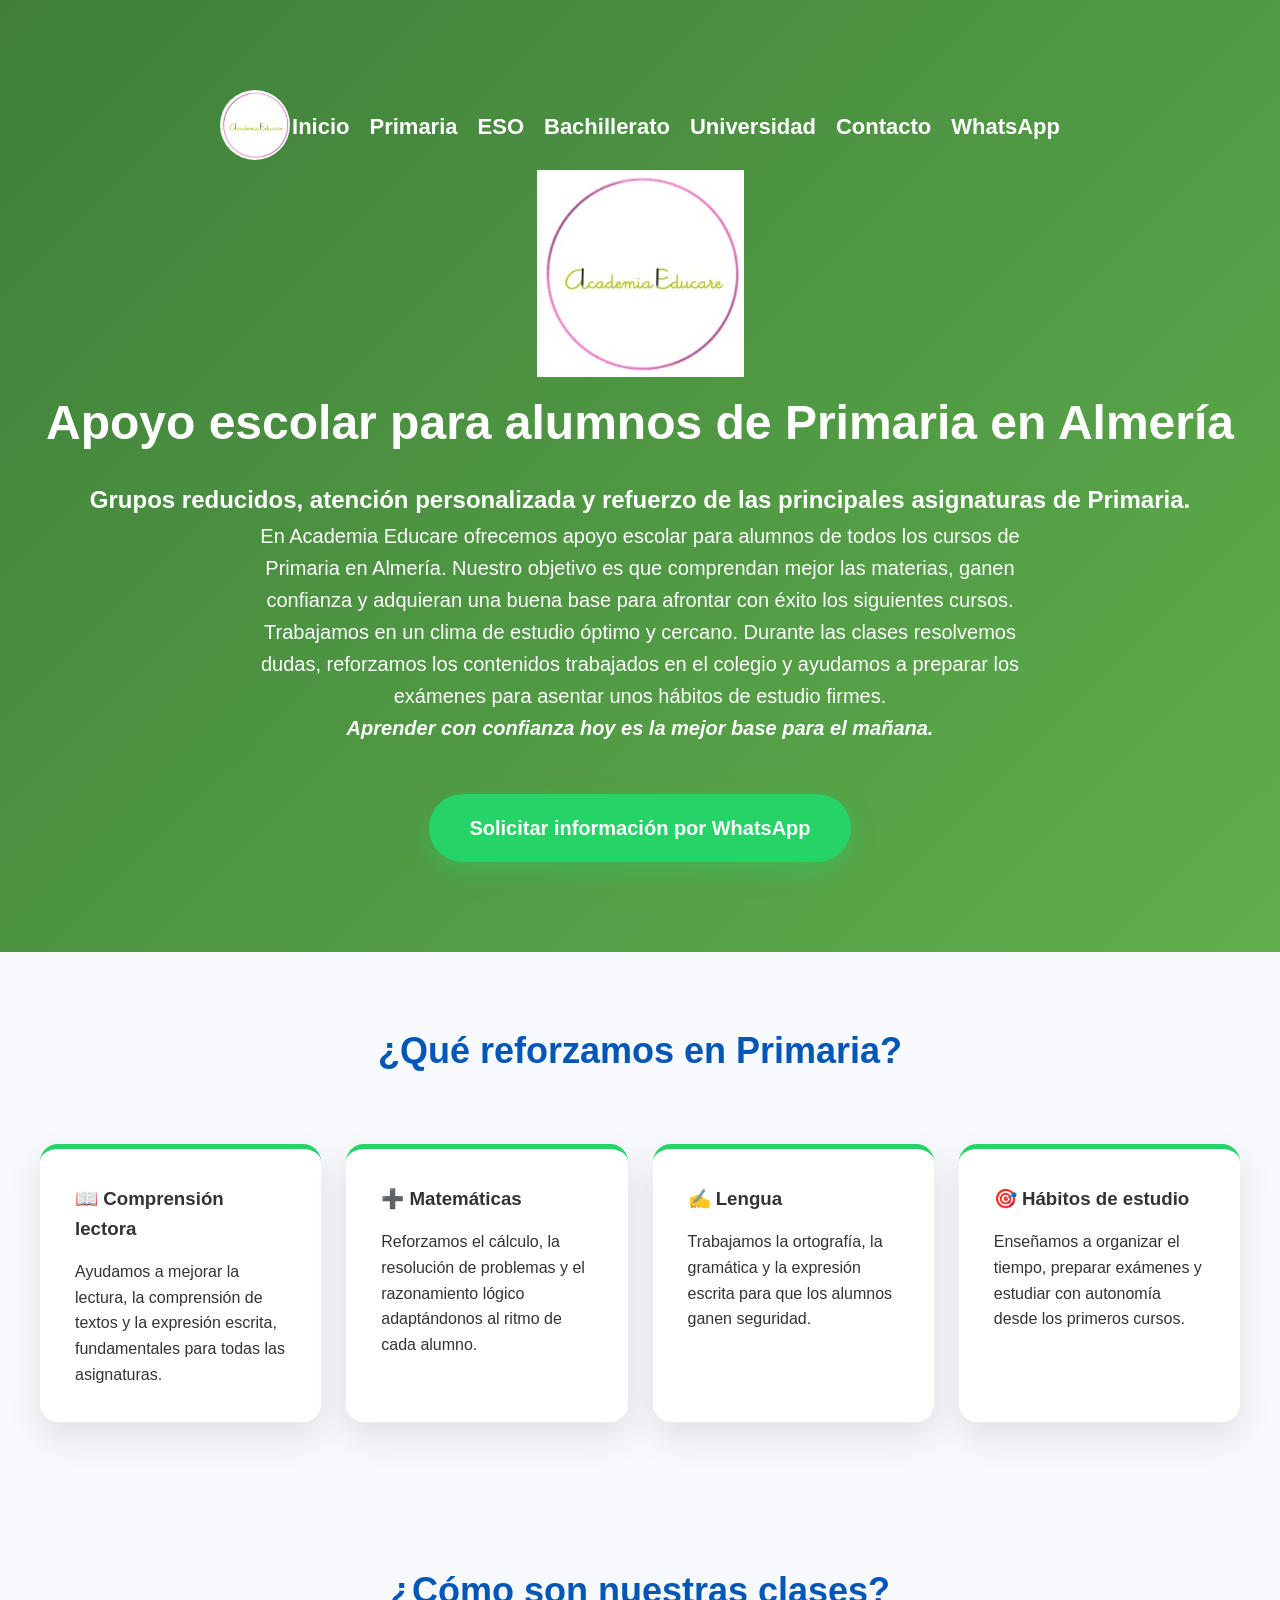
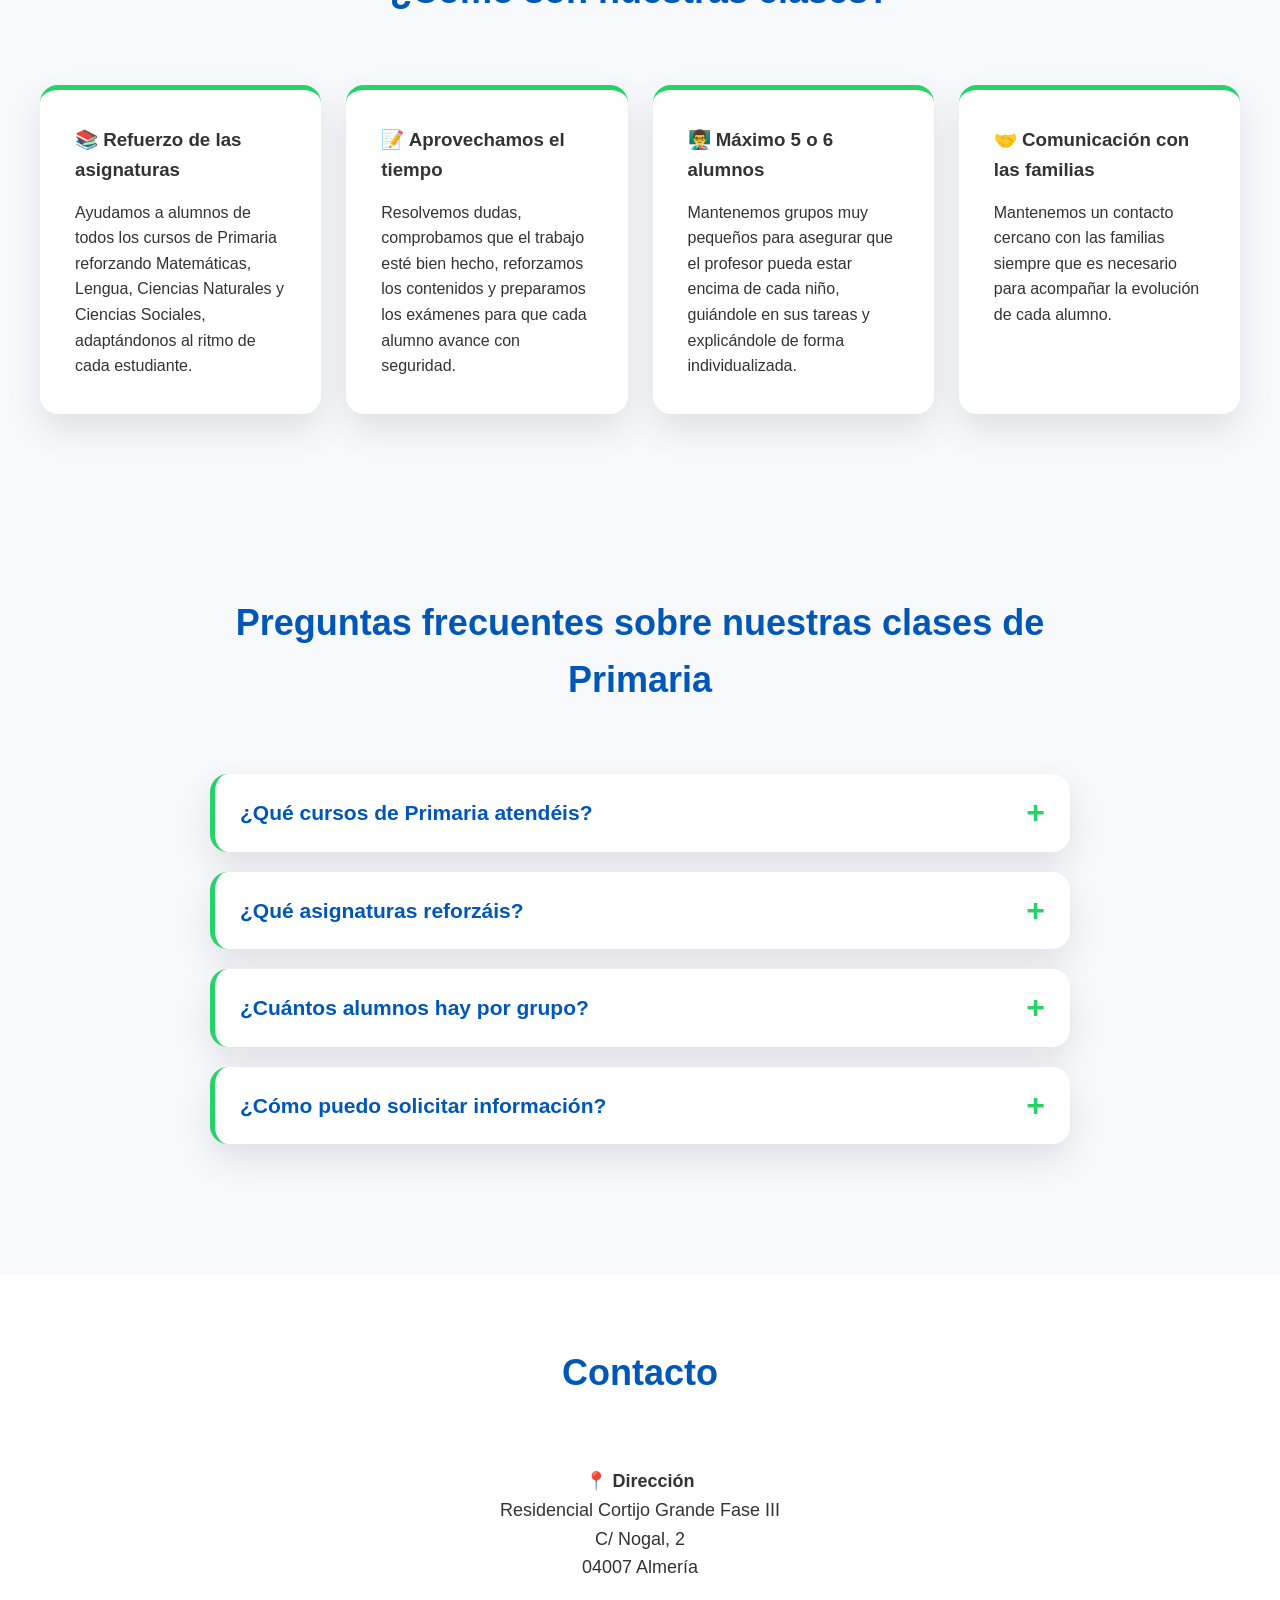
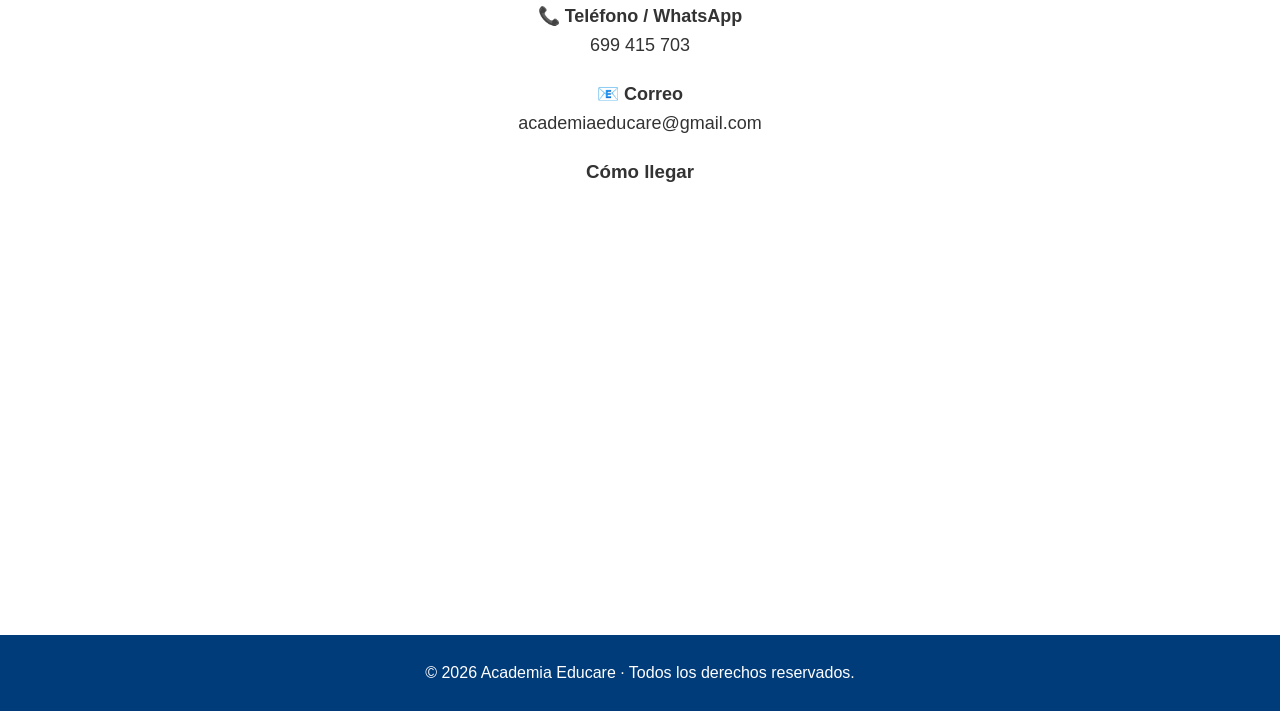
<file: primaria.html>
<!DOCTYPE html>
<html lang="es">
<head>
    <meta charset="UTF-8">
    <meta name="viewport" content="width=device-width, initial-scale=1.0">
    <title>Apoyo Escolar para Primaria en Almería | Academia Educare</title>

    <meta name="description" content="Clases de apoyo escolar para Primaria en Almería. Atención personalizada, grupos reducidos de máximo 5-6 alumnos y seguimiento continuo en Academia Educare.">
    <meta name="google-site-verification" content="FOrb_uWUfR9aUtS3VTZuUttUEHhTuod-MxwvHwM545s" />
    <link rel="stylesheet" href="style.css">
    <link rel="icon" type="image/png" href="logo.png">
    
    <script type="application/ld+json">
    {
      "@context": "https://schema.org",
      "@type": "EducationalOrganization",
      "name": "Academia Educare",
      "url": "https://academia-educare-web.pages.dev/",
      "logo": "https://academia-educare-web.pages.dev/logo.png",
      "telephone": "+34 699415703",
      "email": "academiaeducare@gmail.com",
      "address": {
        "@type": "PostalAddress",
        "streetAddress": "C/ Nogal, 2",
        "addressLocality": "Almería",
        "postalCode": "04007",
        "addressCountry": "ES"
      }
    }
    </script>
    
    <script type="application/ld+json">
    {
      "@context": "https://schema.org",
      "@type": "FAQPage",
      "mainEntity": [
        {
          "@type": "Question",
          "name": "¿Qué cursos de Primaria atendéis?",
          "acceptedAnswer": {
            "@type": "Answer",
            "text": "Ofrecemos apoyo escolar para alumnos de todos los cursos de Educación Primaria, adaptando las clases a las necesidades de cada estudiante."
          }
        },
        {
          "@type": "Question",
          "name": "¿Qué asignaturas reforzáis?",
          "acceptedAnswer": {
            "@type": "Answer",
            "text": "Trabajamos principalmente Matemáticas, Lengua, Ciencias Naturales y Ciencias Sociales, reforzando los contenidos que los alumnos trabajan en el colegio."
          }
        },
        {
          "@type": "Question",
          "name": "¿Cuántos alumnos hay por grupo?",
          "acceptedAnswer": {
            "@type": "Answer",
            "text": "Nuestros grupos son muy reducidos, con un máximo estricto de 5 o 6 alumnos por sesión para garantizar una atención de calidad."
          }
        },
        {
          "@type": "Question",
          "name": "¿Cómo puedo solicitar información?",
          "acceptedAnswer": {
            "@type": "Answer",
            "text": "Puedes contactar con nosotros por WhatsApp, teléfono o correo electrónico. Estaremos encantados de informarte sobre horarios y disponibilidad."
          }
        }
      ]
    }
    </script>
</head>

<body>

<header class="hero">

    <nav class="navbar">
        <img src="logo.png" alt="Academia Educare" class="logo-menu">
        <ul class="menu">
            <li><a href="index.html">Inicio</a></li>
            <li><a href="primaria.html">Primaria</a></li>
            <li><a href="eso.html">ESO</a></li>
            <li><a href="bachillerato.html">Bachillerato</a></li>
            <li><a href="universidad.html">Universidad</a></li>
            <li><a href="#contacto">Contacto</a></li>
            <li>
                <a href="https://wa.me/34699415703" class="menu-whatsapp">
                    <span class="texto-whatsapp">WhatsApp</span>
                    <span class="icono-whatsapp">
                        <svg xmlns="http://www.w3.org/2000/svg" viewBox="0 0 32 32" width="30" height="30" aria-hidden="true">
                            <path fill="#25D366" d="M16 3C8.8 3 3 8.8 3 16c0 2.5.7 4.8 2 6.8L3.7 29l6.4-1.7c1.9 1 4 1.5 5.9 1.5 7.2 0 13-5.8 13-13S23.2 3 16 3zm7.6 18.4c-.3.9-1.8 1.7-2.5 1.8-.7.1-1.5.2-4.9-1.2-4.1-1.8-6.7-6.1-6.9-6.4-.2-.3-1.7-2.2-1.7-4.2 0-2 .9-3 1.2-3.4.3-.4.7-.5.9-.5h.7c.2 0 .5 0 .7.6.3.7 1 2.5 1.1 2.7.1.2.1.5 0 .7-.1.2-.2.5-.4.7-.2.2-.4.5-.6.7-.2.2-.4.5-.2.9.2.4 1 1.7 2.2 2.8 1.5 1.3 2.7 1.7 3.1 1.9.4.2.7.1 1-.1.3-.3 1.1-1.2 1.4-1.6.3-.4.6-.3.9-.2.3.1 2.1 1 2.4 1.2.4.2.6.3.7.5.1.2.1 1-.2 1.8z"/>
                        </svg>
                    </span>
                </a>
            </li>
        </ul>
    </nav> 

    <div class="hero-text">
        <img src="logo.png" alt="Academia Educare" class="logo">
        <h1>Apoyo escolar para alumnos de Primaria en Almería</h1>
        <h2>Grupos reducidos, atención personalizada y refuerzo de las principales asignaturas de Primaria.</h2>

        <p>
        En Academia Educare ofrecemos apoyo escolar para alumnos de todos los cursos de Primaria en Almería. Nuestro objetivo es que comprendan mejor las materias, ganen confianza y adquieran una buena base para afrontar con éxito los siguientes cursos.
        </p>

        <p>
        Trabajamos en un clima de estudio óptimo y cercano. Durante las clases resolvemos dudas, reforzamos los contenidos trabajados en el colegio y ayudamos a preparar los exámenes para asentar unos hábitos de estudio firmes.
        </p>

        <p class="frase">
        <strong>Aprender con confianza hoy es la mejor base para el mañana.</strong>
        </p>

        <div class="botones">
            <a href="https://wa.me/34699415703" class="btn btn-whatsapp">
                Solicitar información por WhatsApp
            </a>
        </div>
    </div>
       
</header>

<section class="niveles">

    <h2>¿Qué reforzamos en Primaria?</h2>

    <div class="cards">

        <div class="card">
            <h3>📖 Comprensión lectora</h3>
            <p>Ayudamos a mejorar la lectura, la comprensión de textos y la expresión escrita, fundamentales para todas las asignaturas.</p>
        </div>

        <div class="card">
            <h3>➕ Matemáticas</h3>
            <p>Reforzamos el cálculo, la resolución de problemas y el razonamiento lógico adaptándonos al ritmo de cada alumno.</p>
        </div>

        <div class="card">
            <h3>✍️ Lengua</h3>
            <p>Trabajamos la ortografía, la gramática y la expresión escrita para que los alumnos ganen seguridad.</p>
        </div>

        <div class="card">
            <h3>🎯 Hábitos de estudio</h3>
            <p>Enseñamos a organizar el tiempo, preparar exámenes y estudiar con autonomía desde los primeros cursos.</p>
        </div>

    </div>

</section>

<section>

    <h2>¿Cómo son nuestras clases?</h2>

    <div class="cards">

        <div class="card">
            <h3>📚 Refuerzo de las asignaturas</h3>
            <p>Ayudamos a alumnos de todos los cursos de Primaria reforzando Matemáticas, Lengua, Ciencias Naturales y Ciencias Sociales, adaptándonos al ritmo de cada estudiante.</p>
        </div>

        <div class="card">
            <h3>📝 Aprovechamos el tiempo</h3>
            <p>Resolvemos dudas, comprobamos que el trabajo esté bien hecho, reforzamos los contenidos y preparamos los exámenes para que cada alumno avance con seguridad.</p>
        </div>

        <div class="card">
            <h3>👨‍🏫 Máximo 5 o 6 alumnos</h3>
            <p>Mantenemos grupos muy pequeños para asegurar que el profesor pueda estar encima de cada niño, guiándole en sus tareas y explicándole de forma individualizada.</p>
        </div>

        <div class="card">
            <h3>🤝 Comunicación con las familias</h3>
            <p>Mantenemos un contacto cercano con las familias siempre que es necesario para acompañar la evolución de cada alumno.</p>
        </div>

    </div>

</section> 

<section class="faq">

    <h2>Preguntas frecuentes sobre nuestras clases de Primaria</h2>

    <details>
        <summary>¿Qué cursos de Primaria atendéis?</summary>
        <p>Ofrecemos apoyo escolar para alumnos de todos los cursos de Educación Primaria, adaptando las clases a las necesidades de cada estudiante.</p>
    </details>

    <details>
        <summary>¿Qué asignaturas reforzáis?</summary>
        <p>Trabajamos principalmente Matemáticas, Lengua, Ciencias Naturales y Ciencias Sociales, reforzando los contenidos que los alumnos trabajan en el colegio.</p>
    </details>

    <details>
        <summary>¿Cuántos alumnos hay por grupo?</summary>
        <p>Nuestros grupos son muy reducidos, con un máximo estricto de 5 o 6 alumnos por sesión para asegurar una atención de calidad.</p>
    </details>

    <details>
        <summary>¿Cómo puedo solicitar información?</summary>
        <p>Puedes contactar con nosotros por WhatsApp, teléfono o correo electrónico. Estaremos encantados de informarte sobre horarios y disponibilidad.</p>
    </details>

</section>

<section id="contacto" class="contacto"> 
    <h2>Contacto</h2>

    <p><strong>📍 Dirección</strong><br>
    Residencial Cortijo Grande Fase III<br>
    C/ Nogal, 2<br>
    04007 Almería
    </p>

    <p><strong>📞 Teléfono / WhatsApp</strong><br>
    699 415 703
    </p>

    <p><strong>📧 Correo</strong><br>
    academiaeducare@gmail.com
    </p>

    <h3>Cómo llegar</h3>
    <iframe
        src="https://www.google.com/maps/embed?pb=!1m18!1m12!1m3!1d3089.3540754258447!2d-2.4466205241600347!3d36.83522517223726!2m3!1f0!2f0!3f0!3m2!1i1024!2i768!4f13.1!3m3!1m2!1s0xd7a9df82e1012fb%3A0x268365878819b02d!2sAcademia%20Educare!5e1!3m2!1ses-419!2ses!4v1783506464936!5m2!1ses-419!2ses"
        width="100%"
        height="350"
        style="border:0; border-radius:16px; margin-top:20px;"
        allowfullscreen=""
        loading="lazy"
        referrerpolicy="strict-origin-when-cross-origin">
    </iframe>
</section>

<footer>
    <p>© 2026 Academia Educare · Todos los derechos reservados.</p>
</footer>

</body>
</html>
</file>
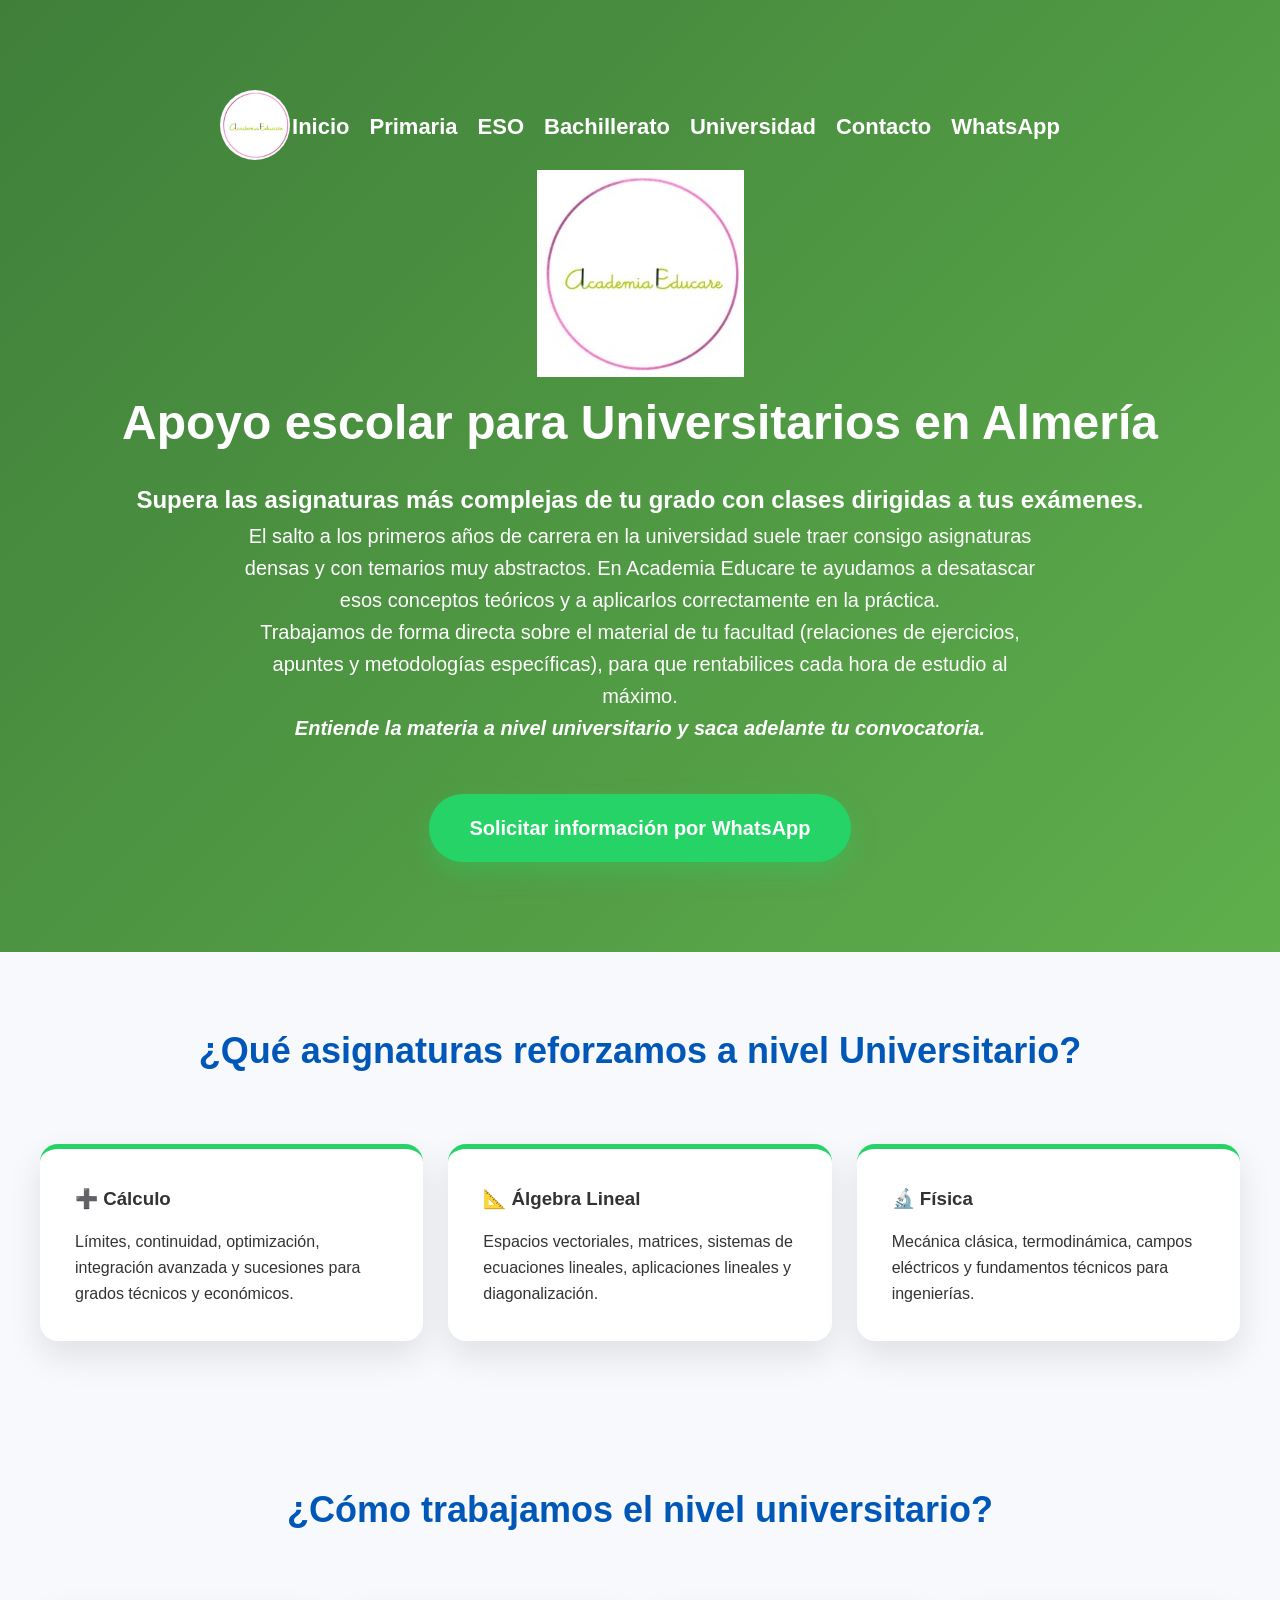
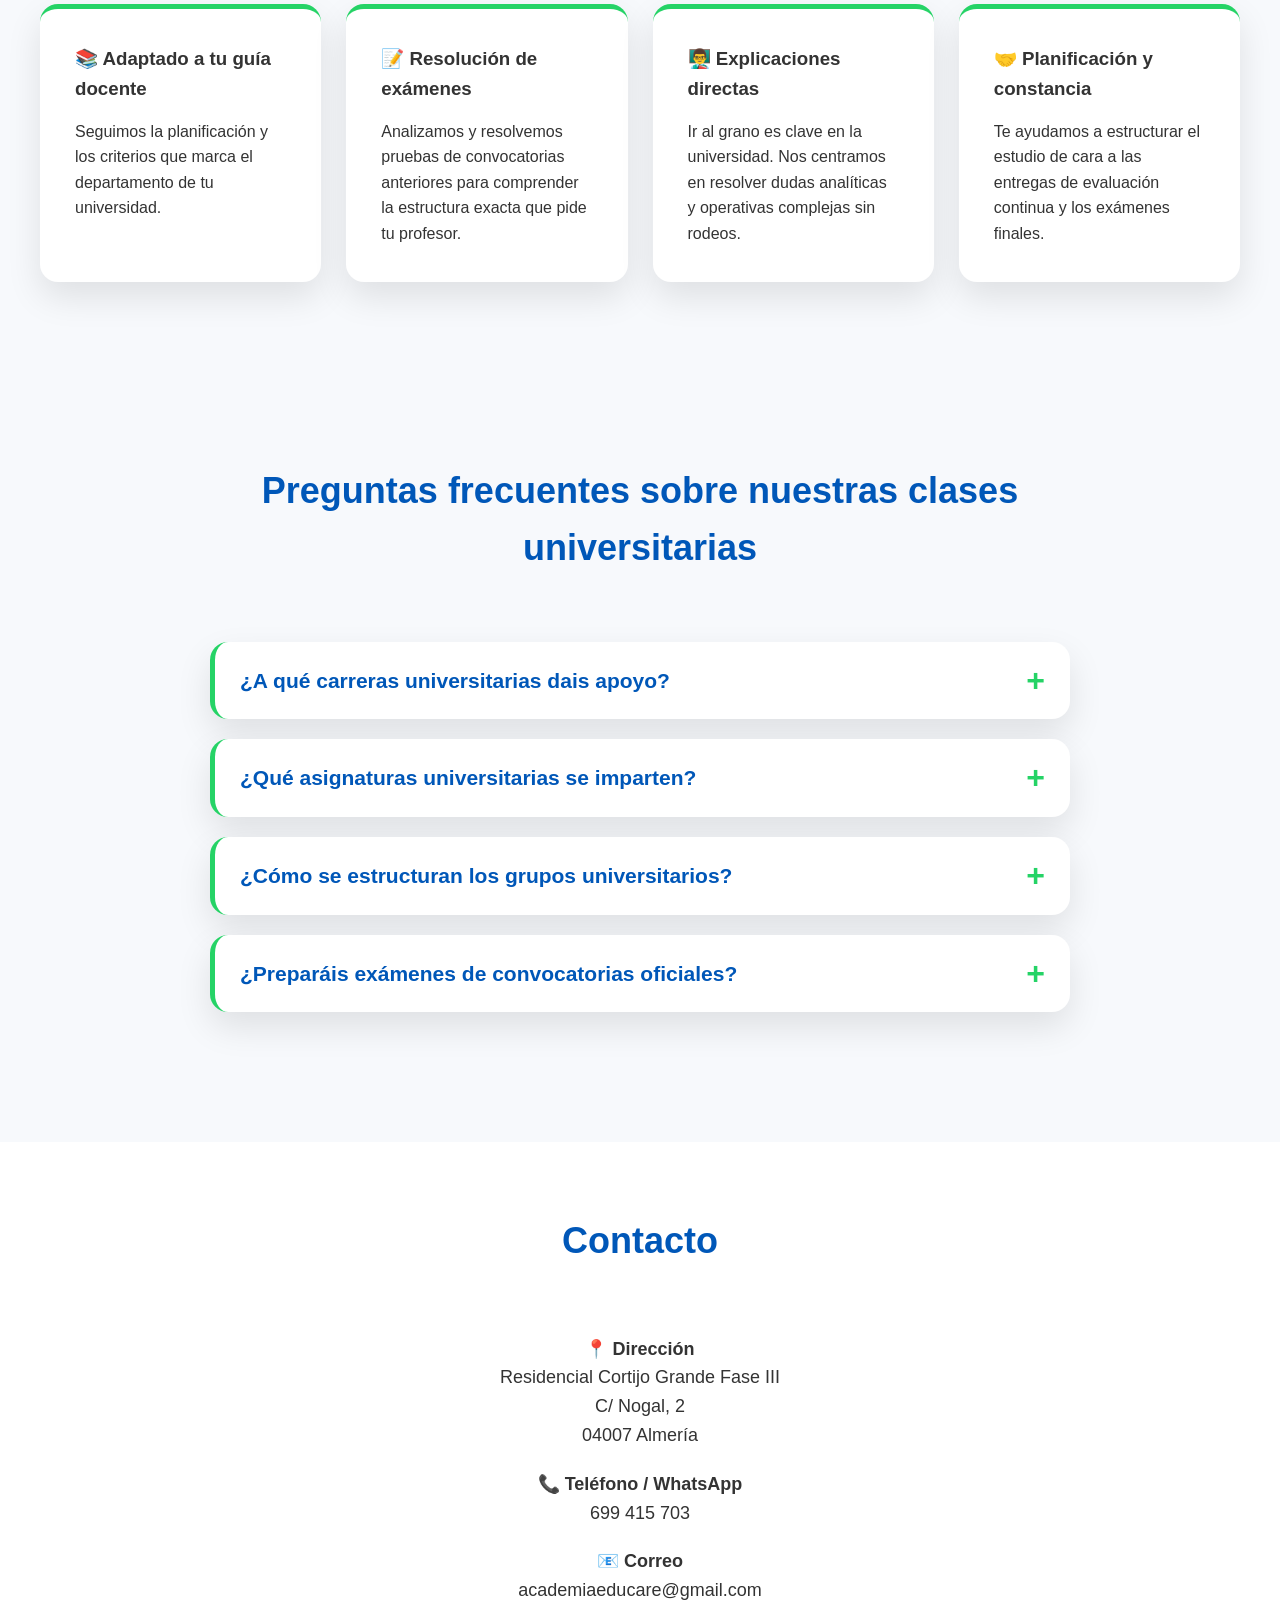
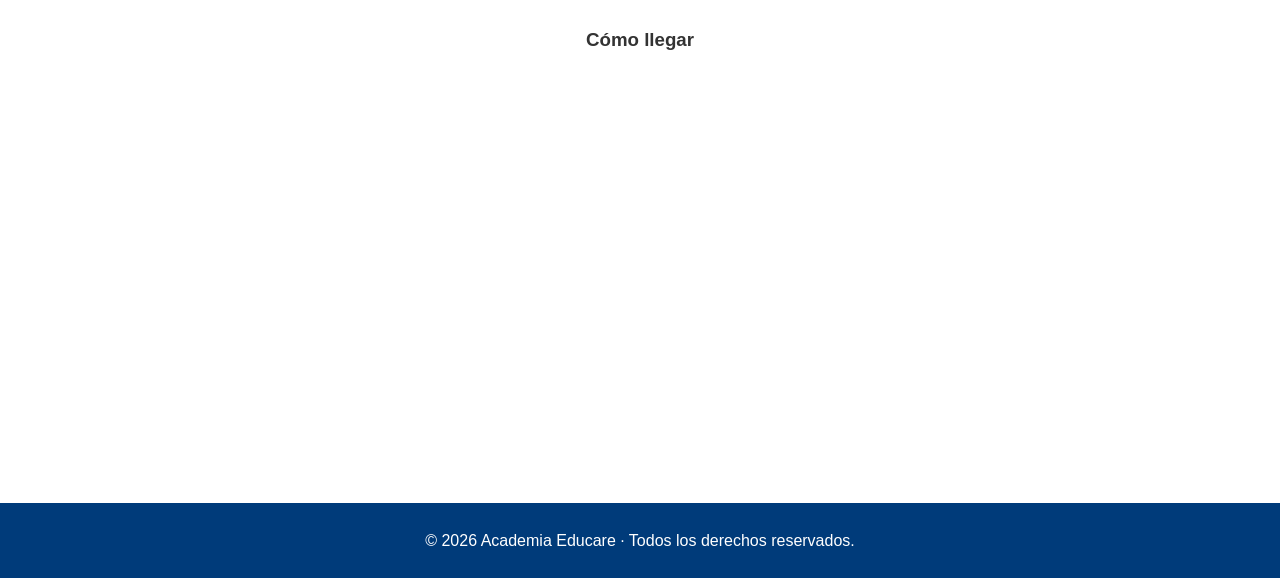
<file: universidad.html>
<!DOCTYPE html>
<html lang="es">
<head>
    <meta charset="UTF-8">
    <meta name="viewport" content="width=device-width, initial-scale=1.0">
    <title>Apoyo Universitario en Almería | Academia Educare</title>

    <meta name="description" content="Clases de apoyo y refuerzo para grados universitarios en Almería. Preparación especializada de asignaturas de ciencias e ingeniería en Academia Educare.">
    <meta name="google-site-verification" content="FOrb_uWUfR9aUtS3VTZuUttUEHhTuod-MxwvHwM545s" />
    <link rel="stylesheet" href="style.css">
    <link rel="icon" type="image/png" href="logo.png">
    
    <script type="application/ld+json">
    {
      "@context": "https://schema.org",
      "@type": "EducationalOrganization",
      "name": "Academia Educare",
      "url": "https://academia-educare-web.pages.dev/",
      "logo": "https://academia-educare-web.pages.dev/logo.png",
      "telephone": "+34 699415703",
      "email": "academiaeducare@gmail.com",
      "address": {
        "@type": "PostalAddress",
        "streetAddress": "C/ Nogal, 2",
        "addressLocality": "Almería",
        "postalCode": "04007",
        "addressCountry": "ES"
      }
    }
    </script>
    
    <script type="application/ld+json">
    {
      "@context": "https://schema.org",
      "@type": "FAQPage",
      "mainEntity": [
        {
          "@type": "Question",
          "name": "¿A qué carreras universitarias dais apoyo?",
          "acceptedAnswer": {
            "@type": "Answer",
            "text": "Damos soporte principalmente a los primeros cursos de carreras técnicas, ingenierías y grados de ciencias económicas o de la salud de la UAL."
          }
        },
        {
          "@type": "Question",
          "name": "¿Qué asignaturas universitarias se imparten?",
          "acceptedAnswer": {
            "@type": "Answer",
            "text": "Nos centramos en las asignaturas hueso más comunes: Cálculo, Álgebra Lineal, Física Aplicada y Estadística."
          }
        },
        {
          "@type": "Question",
          "name": "¿Cómo se estructuran los grupos universitarios?",
          "acceptedAnswer": {
            "@type": "Answer",
            "text": "Mantenemos una metodología muy enfocada en la resolución de las relaciones de problemas y las dudas concretas que traen los estudiantes de sus facultades."
          }
        },
        {
          "@type": "Question",
          "name": "¿Preparáis exámenes de convocatorias oficiales?",
          "acceptedAnswer": {
            "@type": "Answer",
            "text": "Sí, el objetivo de las clases es optimizar el tiempo de estudio resolviendo exámenes reales de años anteriores de los diferentes departamentos."
          }
        }
      ]
    }
    </script>
</head>

<body>

<header class="hero">

    <nav class="navbar">
        <img src="logo.png" alt="Academia Educare" class="logo-menu">
        <ul class="menu">
            <li><a href="index.html">Inicio</a></li>
            <li><a href="primaria.html">Primaria</a></li>
            <li><a href="eso.html">ESO</a></li>
            <li><a href="bachillerato.html">Bachillerato</a></li>
            <li><a href="universidad.html">Universidad</a></li>
            <li><a href="#contacto">Contacto</a></li>
            <li>
                <a href="https://wa.me/34699415703" class="menu-whatsapp">
                    <span class="texto-whatsapp">WhatsApp</span>
                    <span class="icono-whatsapp">
                        <svg xmlns="http://www.w3.org/2000/svg" viewBox="0 0 32 32" width="30" height="30" aria-hidden="true">
                            <path fill="#25D366" d="M16 3C8.8 3 3 8.8 3 16c0 2.5.7 4.8 2 6.8L3.7 29l6.4-1.7c1.9 1 4 1.5 5.9 1.5 7.2 0 13-5.8 13-13S23.2 3 16 3zm7.6 18.4c-.3.9-1.8 1.7-2.5 1.8-.7.1-1.5.2-4.9-1.2-4.1-1.8-6.7-6.1-6.9-6.4-.2-.3-1.7-2.2-1.7-4.2 0-2 .9-3 1.2-3.4.3-.4.7-.5.9-.5h.7c.2 0 .5 0 .7.6.3.7 1 2.5 1.1 2.7.1.2.1.5 0 .7-.1.2-.2.5-.4.7-.2.2-.4.5-.6.7-.2.2-.4.5-.2.9.2.4 1 1.7 2.2 2.8 1.5 1.3 2.7 1.7 3.1 1.9.4.2.7.1 1-.1.3-.3 1.1-1.2 1.4-1.6.3-.4.6-.3.9-.2.3.1 2.1 1 2.4 1.2.4.2.6.3.7.5.1.2.1 1-.2 1.8z"/>
                        </svg>
                    </span>
                </a>
            </li>
        </ul>
    </nav> 

    <div class="hero-text">
        <img src="logo.png" alt="Academia Educare" class="logo">
        <h1>Apoyo escolar para Universitarios en Almería</h1>
        <h2>Supera las asignaturas más complejas de tu grado con clases dirigidas a tus exámenes.</h2>

        <p>
        El salto a los primeros años de carrera en la universidad suele traer consigo asignaturas densas y con temarios muy abstractos. En Academia Educare te ayudamos a desatascar esos conceptos teóricos y a aplicarlos correctamente en la práctica.
        </p>

        <p>
        Trabajamos de forma directa sobre el material de tu facultad (relaciones de ejercicios, apuntes y metodologías específicas), para que rentabilices cada hora de estudio al máximo.
        </p>

        <p class="frase">
        <strong>Entiende la materia a nivel universitario y saca adelante tu convocatoria.</strong>
        </p>

        <div class="botones">
            <a href="https://wa.me/34699415703" class="btn btn-whatsapp">
                Solicitar información por WhatsApp
            </a>
        </div>
    </div>
       
</header>

<section class="niveles">

    <h2>¿Qué asignaturas reforzamos a nivel Universitario?</h2>

    <div class="cards">

        <div class="card">
            <h3>➕ Cálculo</h3>
            <p>Límites, continuidad, optimización, integración avanzada y sucesiones para grados técnicos y económicos.</p>
        </div>

        <div class="card">
            <h3>📐 Álgebra Lineal</h3>
            <p>Espacios vectoriales, matrices, sistemas de ecuaciones lineales, aplicaciones lineales y diagonalización.</p>
        </div>

        <div class="card">
            <h3>🔬 Física</h3>
            <p>Mecánica clásica, termodinámica, campos eléctricos y fundamentos técnicos para ingenierías.</p>
        </div>

    </div>

</section>

<section>

    <h2>¿Cómo trabajamos el nivel universitario?</h2>

    <div class="cards">

        <div class="card">
            <h3>📚 Adaptado a tu guía docente</h3>
            <p>Seguimos la planificación y los criterios que marca el departamento de tu universidad.</p>
        </div>

        <div class="card">
            <h3>📝 Resolución de exámenes</h3>
            <p>Analizamos y resolvemos pruebas de convocatorias anteriores para comprender la estructura exacta que pide tu profesor.</p>
        </div>

        <div class="card">
            <h3>👨‍🏫 Explicaciones directas</h3>
            <p>Ir al grano es clave en la universidad. Nos centramos en resolver dudas analíticas y operativas complejas sin rodeos.</p>
        </div>

        <div class="card">
            <h3>🤝 Planificación y constancia</h3>
            <p>Te ayudamos a estructurar el estudio de cara a las entregas de evaluación continua y los exámenes finales.</p>
        </div>

    </div>

</section>

<section class="faq">

    <h2>Preguntas frecuentes sobre nuestras clases universitarias</h2>

    <details>
        <summary>¿A qué carreras universitarias dais apoyo?</summary>
        <p>Damos soporte principalmente a los primeros cursos de carreras técnicas, ingenierías y grados de ciencias económicas o de la salud de la UAL.</p>
    </details>

    <details>
        <summary>¿Qué asignaturas universitarias se imparten?</summary>
        <p>Nos centramos en las asignaturas hueso más comunes: Cálculo, Álgebra Lineal, Física Aplicada y Estadística.</p>
    </details>

    <details>
        <summary>¿Cómo se estructuran los grupos universitarios?</summary>
        <p>Mantenemos una metodología muy enfocada en la resolución de las relaciones de problemas y las dudas concretas que traen los estudiantes de sus facultades.</p>
    </details>

    <details>
        <summary>¿Preparáis exámenes de convocatorias oficiales?</summary>
        <p>Sí, el objetivo de las clases es optimizar el tiempo de estudio resolviendo exámenes reales de años anteriores de los diferentes departamentos.</p>
    </details>

</section>

<section id="contacto" class="contacto"> 
    <h2>Contacto</h2>

    <p><strong>📍 Dirección</strong><br>
    Residencial Cortijo Grande Fase III<br>
    C/ Nogal, 2<br>
    04007 Almería
    </p>

    <p><strong>📞 Teléfono / WhatsApp</strong><br>
    699 415 703
    </p>

    <p><strong>📧 Correo</strong><br>
    academiaeducare@gmail.com
    </p>

    <h3>Cómo llegar</h3>
    <iframe
        src="https://www.google.com/maps/embed?pb=!1m18!1m12!1m3!1d3089.3540754258447!2d-2.4466205241600347!3d36.83522517223726!2m3!1f0!2f0!3f0!3m2!1i1024!2i768!4f13.1!3m3!1m2!1s0xd7a9df82e1012fb%3A0x268365878819b02d!2sAcademia%20Educare!5e1!3m2!1ses-419!2ses!4v1783506464936!5m2!1ses-419!2ses"
        width="100%"
        height="350"
        style="border:0; border-radius:16px; margin-top:20px;"
        allowfullscreen=""
        loading="lazy"
        referrerpolicy="strict-origin-when-cross-origin">
    </iframe>
</section>

<footer>
    <p>© 2026 Academia Educare · Todos los derechos reservados.</p>
</footer>

</body>
</html>
</file>
<file: style.css>
*{
    margin:0;
    padding:0;
    box-sizing:border-box;
}

body{
    font-family:Arial, Helvetica, sans-serif;
    line-height:1.6;
    color:#333;
    background:#f7f9fc;
}

nav{
    display:flex;
    justify-content:center;
    padding:25px;
    font-size:28px;
    font-weight:bold;
    color:white;
}

.hero{
    background:linear-gradient(135deg,#3F7F3A,#5FAF4C);
    color:white;
    text-align:center;
    padding:80px 20px;
}

.hero h1{
    font-size:48px;
    margin-bottom:20px;
}

.hero p{
    max-width:800px;
    margin:auto;
    font-size:20px;
}

.botones{
    margin-top:40px;
}

.btn{
    display:inline-block;
    padding:15px 30px;
    margin:10px;
    text-decoration:none;
    background:white;
    color:#0057b8;
    border-radius:8px;
    font-weight:bold;
    transition:.3s;
}

.btn:hover{
    transform:translateY(-3px);
}

.btn-whatsapp{
    display:inline-block;
    background:#25D366;
    color:white;
    font-size:20px;
    font-weight:bold;
    padding:18px 40px;
    border-radius:50px;
    text-decoration:none;
    box-shadow:0 10px 25px rgba(37,211,102,.35);
    transition:all .3s ease;
}
.btn-whatsapp:hover{
    transform:translateY(-4px) scale(1.03);
    box-shadow:0 15px 35px rgba(37,211,102,.45);
}
section{
    padding:70px 20px;
}

section h2{
    text-align:center;
    margin-bottom:50px;
    font-size:36px;
    color:#0057b8;
    position:relative;
    padding-bottom:15px;
}

.cards{
    display:grid;
    grid-template-columns:repeat(auto-fit,minmax(260px,1fr));
    gap:25px;
    max-width:1200px;
    margin:auto;
}

.card{
    background:white;
    padding:35px;
    border-radius:18px;
    box-shadow:0 15px 35px rgba(0,0,0,.10);
    transition:.3s;
    border-top:5px solid #25D366;
}

.card:hover{
    transform:translateY(-8px);
    box-shadow:0 20px 45px rgba(0,0,0,.15);
}

.card h3{
    margin-bottom:15px;
}

.contacto{
    background:white;
    text-align:center;
}

.contacto p{
    margin:20px 0;
    font-size:18px;
}

footer{
    background:#003b7a;
    color:white;
    text-align:center;
    padding:25px;
}

@media(max-width:768px){

.hero h1{
    font-size:34px;
}

.navbar{
    display:flex;
    justify-content:center;
    align-items:center;
    gap:15px;
    padding:20px;
}
.logo{
    width:140px;
    height:140px;
    object-fit:contain;
    background:white;
    border-radius:50%;
    padding:10px;
    margin-bottom:20px;
    box-shadow:0 8px 25px rgba(0,0,0,.15);
}

.hero p{
    font-size:18px;
}

.btn{
    display:block;
    margin:15px auto;
    max-width:280px;
}

.menu{
    display:flex;
    flex-wrap:nowrap;
    list-style:none;
    gap:4px;
    padding:0;
    margin:0;
}

.menu a{
    font-size:13px;
}

.texto-whatsapp{
    display:none;
}

.icono-whatsapp{
    display:inline;
    font-size:20px;
}


}

.navbar{
    display:flex;
    justify-content:center;
    align-items:center;
    gap:2px;
    padding:10px 2px;
}

.logo-menu{
    width:70px;
    height:70px;
    border-radius:50%;
}

@media(max-width:768px){
.logo-menu{
    width:32px;
    height:32px;
}
}

.menu{
    display:flex;
    list-style:none;
    gap:20px;
}

.menu a{
    color:white;
    text-decoration:none;
    font-weight:bold;
    font-size:22px;
}

.menu a:hover{
    text-decoration:underline;
}

.frase{
    margin-top:25px;
    font-size:24px;
    font-style:italic;
    color:#fff;
    max-width:700px;
    margin-left:auto;
    margin-right:auto;
}
.resenas{
    background:white;
    max-width:900px;
    margin:70px auto;
    padding:50px 40px;
    text-align:center;
    border-radius:20px;
    box-shadow:0 15px 35px rgba(0,0,0,.10);
    border-top:6px solid #25D366;
}

.resenas h2{
    color:#0057b8;
    margin-bottom:25px;
    font-size:36px;
}

.resenas p{
    font-size:20px;
    max-width:700px;
    margin:20px auto;
    color:#444;
    line-height:1.8;
}

.frase-resena{
    font-size:24px;
    font-style:italic;
    color:#0057b8;
}
@media(min-width:769px){

.texto-whatsapp{
    display:inline;
}

.icono-whatsapp{
    display:none;
}

}
/* ===== FAQ ===== */

.faq{
    max-width:900px;
    margin:90px auto;
    padding:20px;
}

.faq details{
    background:white;
    margin-bottom:20px;
    border-radius:18px;
    border-left:5px solid #25D366;
    box-shadow:0 15px 35px rgba(0,0,0,.10);
    overflow:hidden;
    transition:.3s;
}

.faq details:hover{
    transform:translateY(-4px);
    box-shadow:0 20px 45px rgba(0,0,0,.15);
}
.faq summary{
    padding:22px 25px;
    font-size:21px;
    font-weight:bold;
    cursor:pointer;
    list-style:none;
    color:#0057b8;
}

.faq summary::-webkit-details-marker{
    display:none;
}

.faq summary::after{
    content:"+";
    float:right;
    font-size:32px;
    font-weight:bold;
    color:#25D366;
    line-height:1;
}

.faq details[open] summary{
    background:#f7fbff;
}

.faq details p{
    padding:0 25px 25px;
    color:#555;
    line-height:1.8;
    font-size:18px;
}
</file>
